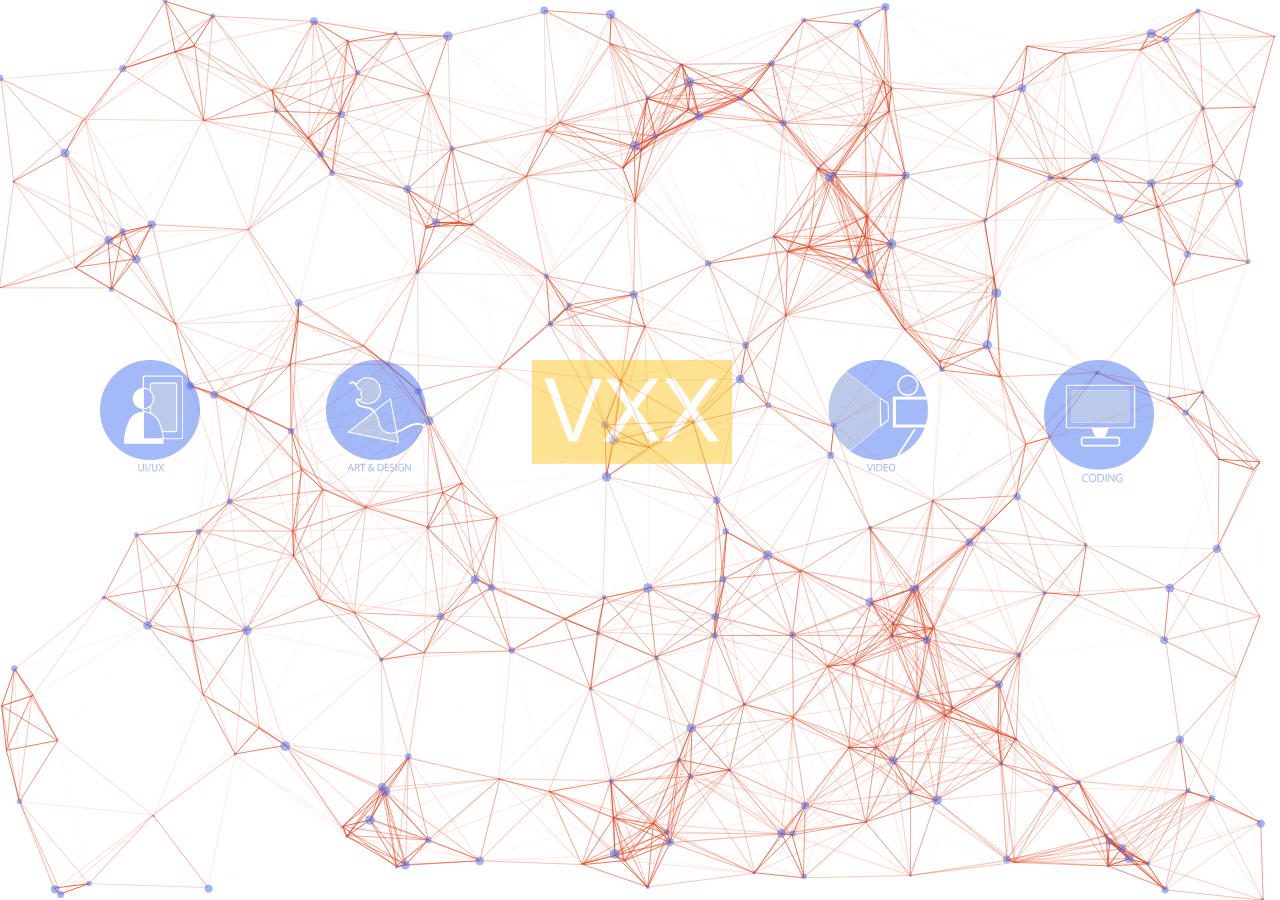
<file: index.html>
<!DOCTYPE html>
<html lang="en">
<head>
  <title> Victoria Xu </title>
  <meta charset="utf-8">
  <meta name="description" content="particles.js is a lightweight JavaScript library for creating particles.">
  <meta name="author" content="Vincent Garreau" />
  <meta name="viewport" content="width=device-width, initial-scale=1.0, minimum-scale=1.0, maximum-scale=1.0, user-scalable=no">
  <link rel="stylesheet" media="screen" href="demo/css/style.css">
</head>
<body>


<!-- particles.js container -->
<div class = "help">

<div id="particles-js"></div>
</div>
<!-- scripts -->
<script src="particles.js"></script>
<script src="demo/js/app.js"></script>


<!-- stats.js -->
<script src="demo/js/lib/stats.js"></script>
<!-- <script>
  var count_particles, stats, update;
  stats = new Stats;
  stats.setMode(0);
  stats.domElement.style.position = 'absolute';
  stats.domElement.style.left = '0px';
  stats.domElement.style.top = '0px';
  document.body.appendChild(stats.domElement);
  count_particles = document.querySelector('.js-count-particles');
  update = function() {
    stats.begin();
    stats.end();
    requestAnimationFrame(update);
  };
  requestAnimationFrame(update);
</script> -->
<div class = "artLogo">
<a href= "demo/art.html"> <img src = "demo/art_logo.png" style = "width: 100px;"> </img> </a>
</div>

<div class = "uiuxLogo">
<a href= "demo/UIUX.html"> <img src = "demo/UIUX_logo.png" style = "width: 100px;"> </img> </a>
</div>

<div class = "filmLogo">
<a href= "#"> <img src = "demo/film_logo.png" style = "width: 110px;"> </img> </a>
</div>

<div class = "codingLogo">
<a href= "#"> <img src = "demo/coding_logo.png" style = "width: 110px;"> </img> </a>
</div>


<div class = "logo">
<a href= "demo/VXX.html" >
  <img class= "origLogo" style = "opacity:1.0" src = "demo/VXX.png"> </img>
</a>
</div>






</body>
</html>
</file>
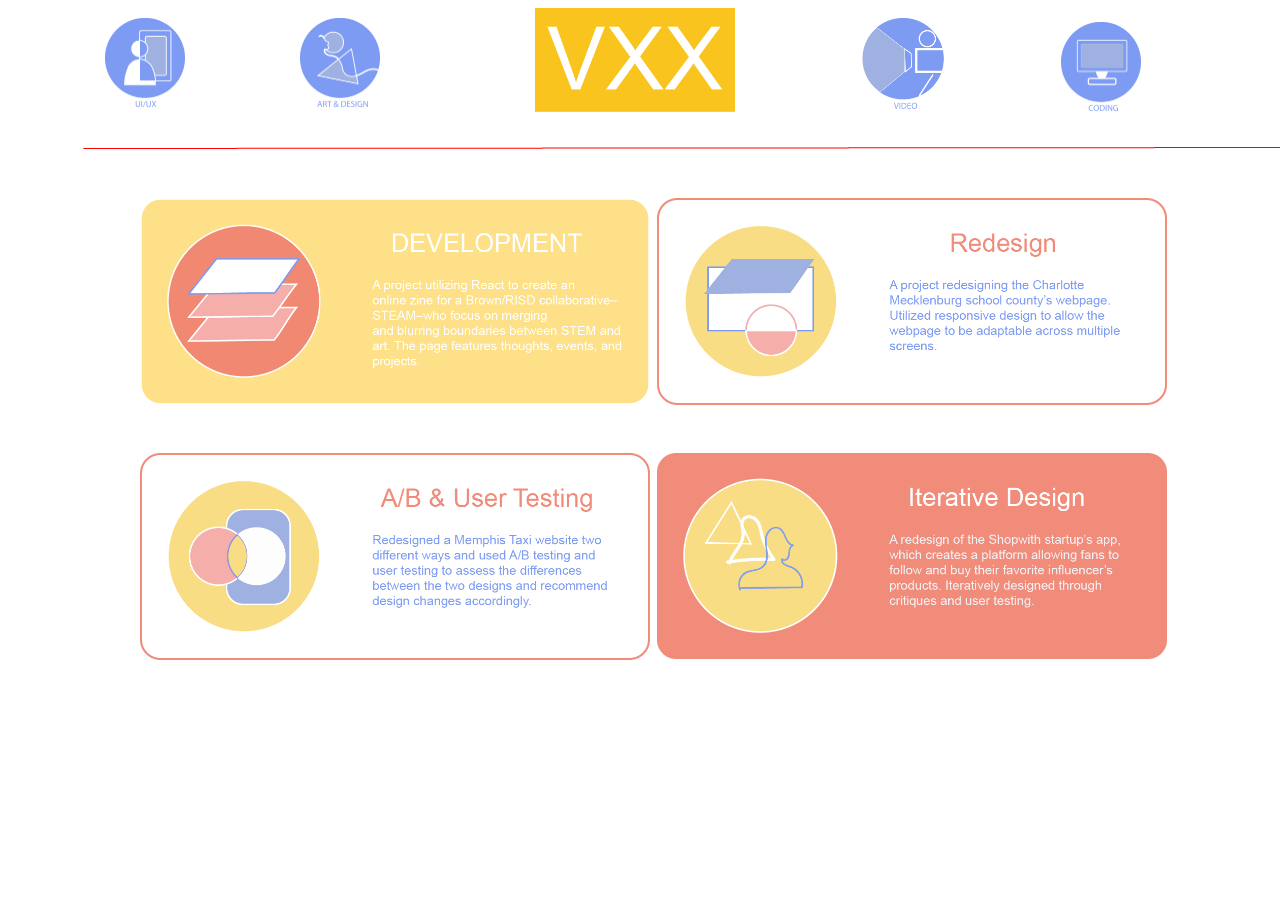
<file: UIUX.html>
<!DOCTYPE html>
<html lang="en">
<head>
  <title> Victoria Xu:UIUX </title>
  <link rel="stylesheet" media="screen" href="css/UIUX.css">

</head>
<body>
  <div class = "artLogo">
  <a href= "#"> <img src = "art_logo.png" style = "width: 80px;"> </img> </a>
  </div>

  <div class = "uiuxLogo">
  <a href= "UIUX.html"> <img src = "UIUX_logo.png" style = "width: 80px;"> </img> </a>
  </div>

  <div class = "vxxLogo">
  <img src = "VXX.png" style = "width: 200px;"> </img>
  </div>

  <div class = "videoLogo">
  <a href= "#"> <img src = "film_logo.png" style = "width: 90px;"> </img> </a>
  </div>

  <div class = "codingLogo">
  <a href= "#"> <img src = "coding_logo.png" style = "width: 80px;"> </img> </a>
  </div>

  <div class = "redLine">
   <img src = "redLine.png"> </img>
  </div>

  <div class = "devIcon">
  <a href= "#"> <img src = "dev_icon1.png" style = "width: 510px;"> </img> </a>
  </div>

  <div class = "iterIcon">
  <a href= "#"> <img src = "Iterative_design.png" style = "width: 510px;"> </img> </a>
  </div>

  <div class = "redesignIcon">
  <a href= "CMSHomeRedesign.html"> <img src = "redesign_icon.png" style = "width: 510px;"> </img> </a>
  </div>

  <div class = "abIcon">
  <a href= "#"> <img src = "ab_icon.png" style = "width: 510px;"> </img> </a>
  </div>

</body>
</file>
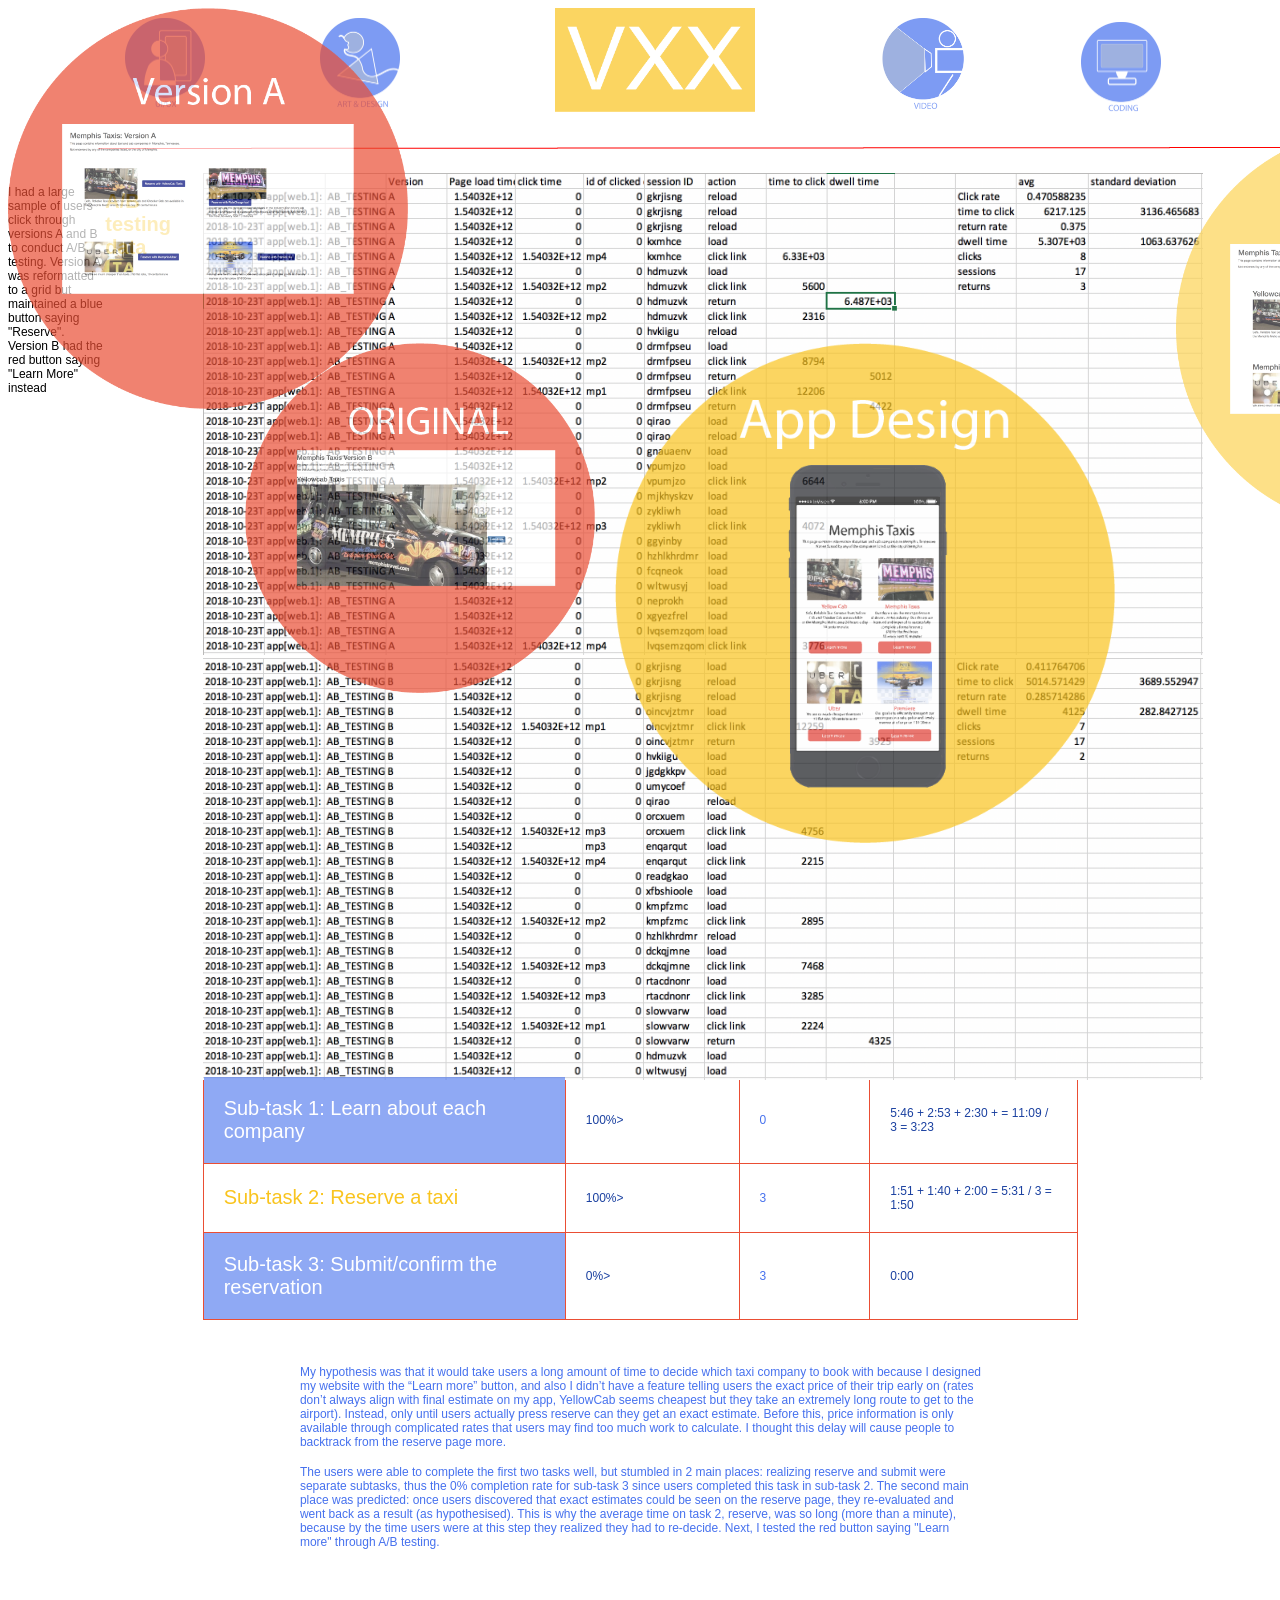
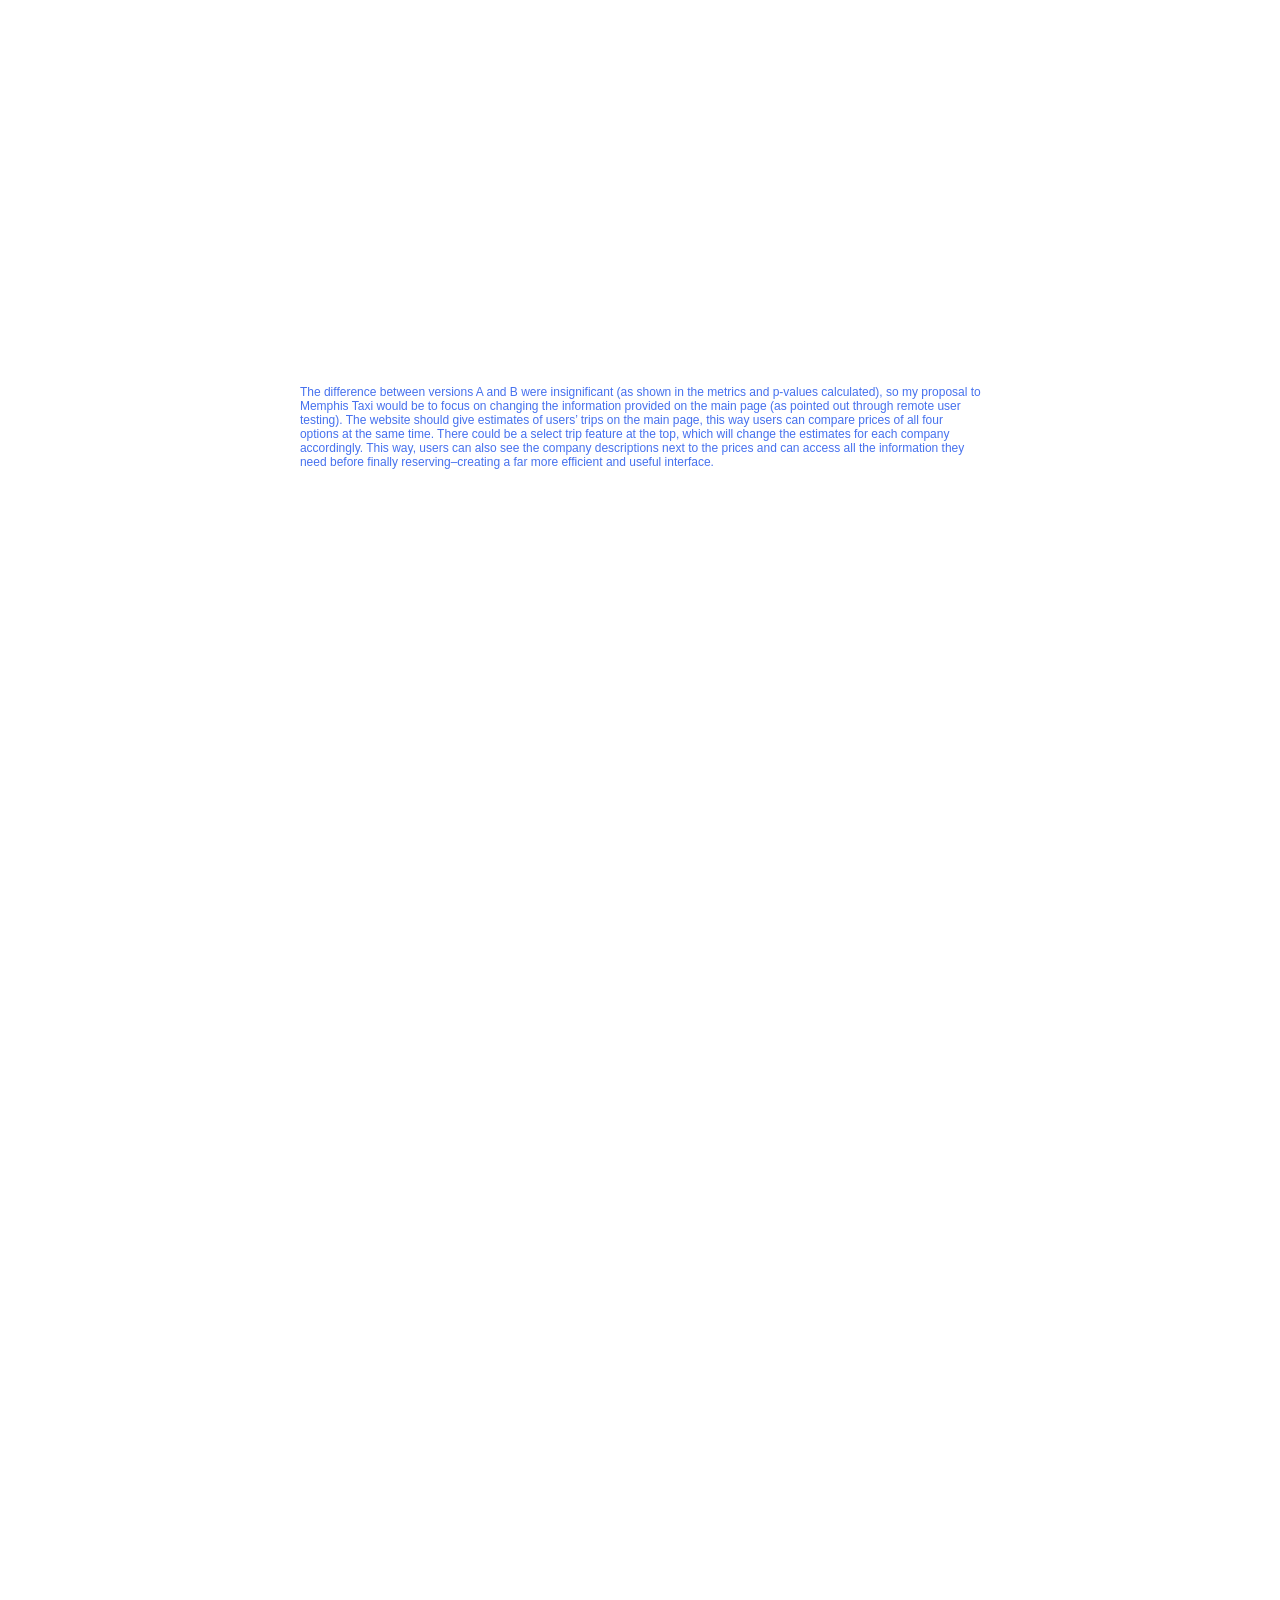
<file: demo/ab.html>
<!DOCTYPE html>
<html lang="en">
<head>
  <title> Victoria Xu:UIUX:AB & User Testing</title>
  <link rel="stylesheet" media="screen" href="css/ab.css">
</head>
<body>
  <div class = "artLogo">
  <a href= "art.html"> <img src = "art_logo.png" style = "width: 80px;"> </img> </a>
  </div>

  <div class = "uiuxLogo">
  <a href= "UIUX.html" > <img src = "UIUX_logo.png" style = "width: 80px; opacity: 1.0;"> </img> </a>
  </div>

  <div class = "vxxLogo">
    <a href= "../index.html" ><img src = "VXX.png" style = "width: 200px;"> </img></a>
  </div>

  <div class = "videoLogo">
  <a href= "#"> <img src = "film_logo.png" style = "width: 90px;"> </img> </a>
  </div>

  <div class = "codingLogo">
  <a href= "#"> <img src = "coding_logo.png" style = "width: 80px;"> </img> </a>
  </div>

  <div class = "redLine">
   <img src = "redLine.png"> </img>
  </div>

  <div class = "title">
  <h1> A/B & User Testing Excercise | Fall 2018 | Solo Work </h1>
  </div>

  <div class = "subtitle">
    <p> Goal: Propose redesign changes for a Memphis Taxi website using user testing and A/B testing. The main changes I'm testing for the site are, other than a more uniform grid layout for images and test, if the buttons should be red or blue, and if they should say "Learn more" or "Reserve now".
    </p>
  </div>

  <div class = "subtitle1">
    <p> For user testing, I designed the site as an app on a mobile phone with the red button saying "Learn more". I then sent this prototype to users of usertesting.com to get feedback on the effectiveness and/or drawbacks of the design.
    </p>
  </div>

  <div class = "oldSite">
    <a href= "ab_versions/templates/orig.html"> <img src = "ab_versions/orig_taxi.png" style = "width: 350px;"> </img> </a>
  </div>

  <div class = "newSite">
   <a href= "https://invis.io/6VOSBRV9P2E"> <img src = "memphisApp.png" style = "width: 500px;"> </img> </a>
  </div>

  <div class = "subtitle2">
    <h2 style= "font-size: 20px; align: center; "> User Testing Results </h2>
  </div>

  <table>
  <tr>
    <th></th>
    <th><h2>Completion Rate</h2></th>
    <th><h2>Error Count</h2></th>
    <th><h2>Time on Task</h2></th>

  </tr>
  <tr>
    <td style = "background-color: #4671EE; opacity: 0.6; color:white;font-size: 20px;">Sub-task 1: Learn about each company</td>
    <td>100%></td>
    <td >0</td>
    <td> 5:46 + 2:53 + 2:30 + = 11:09 / 3 = 3:23</td>
  </tr>
  <tr>
    <td style = "background-color: white; color:#F9C41E;font-size: 20px;">Sub-task 2: Reserve a taxi</td>
    <td>100%></td>
    <td >3</td>
    <td>1:51 + 1:40 + 2:00 = 5:31 / 3 = 1:50</td>
  </tr>
  <tr>
    <td style = "background-color: #4671EE; opacity: 0.6; color:white;font-size: 20px;">Sub-task 3: Submit/confirm the reservation</td>
    <td>0%></td>
    <td >3</td>
    <td>0:00</td>
  </tr>
</table>

  <div class = "subtitle3">
    <p> My hypothesis was that it would take users a long amount of time to decide which taxi company to book with because I designed my website with the “Learn more” button, and also I didn’t have a feature telling users the exact price of their trip early on (rates don’t always align with final estimate on my app, YellowCab seems cheapest but they take an extremely long route to get to the airport). Instead, only until users actually press reserve can they get an exact estimate. Before this, price information is only available through complicated rates that users may find too much work to calculate. I thought this delay will cause people to backtrack from the reserve page more.
    </p>
  </div>

  <div class = "subtitle4">
    <p> The users were able to complete the first two tasks well, but stumbled in 2 main places: realizing reserve and submit were separate subtasks, thus the 0% completion rate for sub-task 3 since users completed this task in sub-task 2. The second main place was predicted: once users discovered that exact estimates could be seen on the reserve page, they re-evaluated and went back as a result (as hypothesised). This is why the average time on task 2, reserve, was so long (more than a minute), because by the time users were at this step they realized they had to re-decide. Next, I tested the red button saying "Learn more" through A/B testing.
    </p>
  </div>

  <div class = "subtitle5">
    <p> The difference between versions A and B were insignificant (as shown in the metrics and p-values calculated), so my proposal to Memphis Taxi would be to focus on changing the information provided on the main page (as pointed out through remote user testing). The website should give estimates of users’ trips on the main page, this way users can compare prices of all four options at the same time. There could be a select trip feature at the top, which will change the estimates for each company accordingly. This way, users can also see the company descriptions next to the prices and can access all the information they need before finally reserving–creating a far more efficient and useful interface.
    </p>
  </div>

  <div class = "versionA">
   <a href= "ab_versions/static/B.html"> <img src = "ab_versions/ab_A.png" style = "width: 400px;"> </img> </a>
  </div>

  <div class = "versionB">
   <a href= "ab_versions/static/B.html"> <img src = "ab_versions/ab_B.png" style = "width: 400px;"> </img> </a>
  </div>

  <div class = "subtitle6">
    <p> I had a large sample of users click through versions A and B to conduct A/B testing. Version A was reformatted to a grid but maintained a blue button saying "Reserve". Version B had the red button saying "Learn More" instead </p>
  </div>

  <div class = "subtitle7">
    <h2 style= "font-size: 20px; align: center; "> A/B testing data </h2>
  </div>

  <div class = "data">
   <img src = "ab_versions/ab_data2.png" style="width: 1000px;"> </img>
   <img src = "ab_versions/ab_data1.png" style="width: 1000px;"> </img>


  </div>

</body>
</file>
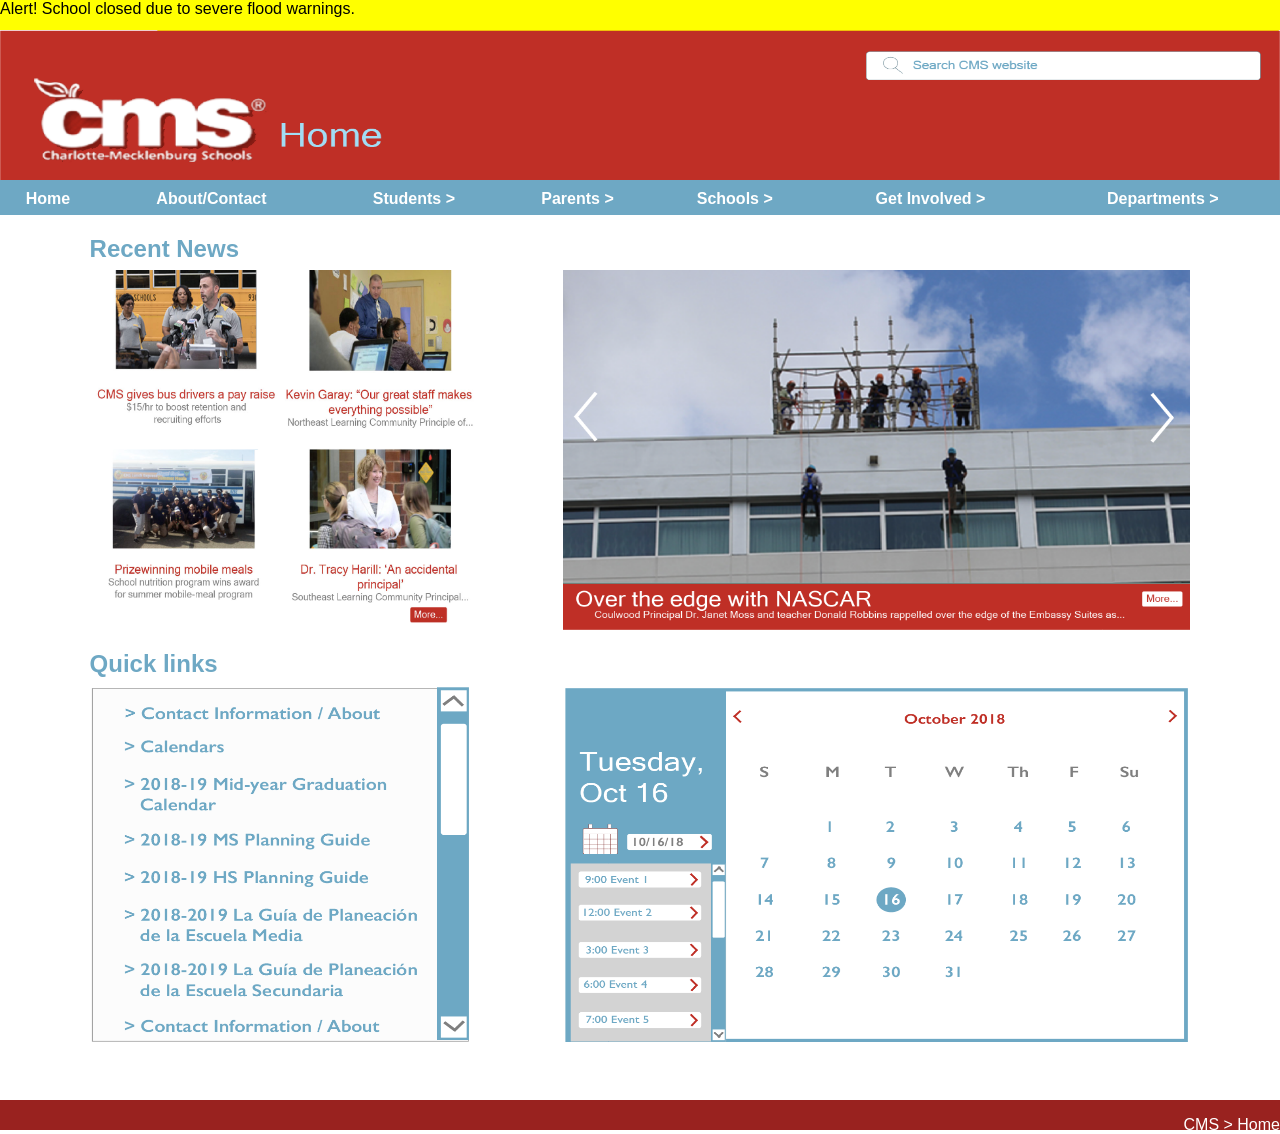
<file: demo/CMSHomeRedesign.html>
<!doctype html> <html>

<style>

body {
margin: 0;
padding: 0;
display: grid;
grid-template-columns: 7% 15% 15% 7% 49% 7%;
grid-template-rows: 30px 150px 35px 55px 180px 180px 55px 360px 55px 30px;
font-family: AppleGothic, sans-serif;
}

table {
    border: 0px solid white;
    border-collapse: collapse;
    width: 100%;
}

th {
  color: white;
}

th {
    height: 35px;
}

h2 {
  color: #6EA8C4;
  font-family: AppleGothic, sans-serif;
}

p {
  text-align: right;
  color: white;
  font-family: AppleGothic, sans-serif;
  text-indent: 10px;
}

.alert {
  grid-column: 1 / 7;
  background-color: yellow;
  grid-row: 1 / 2;
}

.header {
grid-column: 1 / 7;
grid-row: 2 / 3;
margin:0;
}

.nav {
  grid-column: 1 / 7;
  grid-row: 3 / 4;
  margin:0;
  background-color: #6EA8C4;
}

.whitespace1row {
  grid-column: 2 / 7;
  grid-row: 4 / 5;
  margin:0;
}

.whitespace1col {
  grid-column: 1 / 2;
  grid-row: 4 / 10;
  margin:0;
}

.rNewsIcon1 {
margin: 0;
background-color: yellow;
grid-column: 2 / 3;
grid-row: 5 / 6;
}

.rNewsIcon2 {
margin: 0;
background-color: red;
grid-column: 3 / 4;
grid-row: 5 / 6;
}

.rNewsIcon3 {
margin: 0;
background-color: rebeccapurple;
grid-column: 2 / 3;
grid-row: 6 / 7;
}

.rNewsIcon4 {
margin: 0;
background-color: green;
grid-column: 3 / 4;
grid-row: 6 / 7;
}

.rNewA2 {
background-color: hotpink;
grid-column: 4 / 5;
grid-row: 5 / 6;
}

.whitespace2col {
  grid-column: 4 / 5;
  grid-row: 4 / 10;
  margin:0;
}

.rNewsGallery {
  background-color: forestgreen;
  grid-column: 5 / 6;
  grid-row: 5 / 7;
}

.whitespace3col {
  grid-column: 6 / 7;
  grid-row: 4 / 10;
  margin:0;
}

.whitespace2row {
  grid-column: 2 / 7;
  grid-row: 7 / 8;
  margin:0;
}

.quickLinks {
  background-color: blue;
  grid-column: 2 / 4;
  grid-row: 8 / 9;
  margin:0;
}

.events {
  background-color: pink;
  grid-column: 5 / 6;
  grid-row: 8 / 9;
  margin:0;
}

.footer {
  background-color: #99221F;
  grid-column: 1 / 7;
  grid-row: 10 / 11;
}

img {
  width: 100%;
  height: 100%;
}

/* changed sizing of elements to fit well on a 4k monitor */
@media only screen and (max-width:4096px) and (min-width: 3500px) {
body {
margin: 0;
padding: 0;
display: grid;
grid-template-columns: 7% 15% 15% 7% 49% 7%;;
grid-template-rows: 100px 500px 80px 80px 600px 600px 100px 1200px 100px 80px;
font-family: AppleGothic, sans-serif;
}

table {
    border: 0px solid white;
    border-collapse: collapse;
    width: 100%;
}

th {
  color: white;
}

th {
    height: 80px;
}

.title {
}

li {
}

.btext {
}

.alert {
  grid-column: 1 / 7;
  background-color: yellow;
  grid-row: 1 / 2;
}

.header {
grid-column: 1 / 7;
grid-row: 2 / 3;
margin:0;
}

.nav {
  grid-column: 1 / 7;
  grid-row: 3 / 4;
  margin:0;
  background-color: #6EA8C4;
}

.whitespace1row {
  grid-column: 2 / 7;
  grid-row: 4 / 5;
  margin:0;
}

.whitespace1col {
  grid-column: 1 / 2;
  grid-row: 4 / 10;
  margin:0;
}

.rNewsIcon1 {
margin: 0;
background-color: yellow;
grid-column: 2 / 3;
grid-row: 5 / 6;
}

.rNewsIcon2 {
margin: 0;
background-color: red;
grid-column: 3 / 4;
grid-row: 5 / 6;
}

.rNewsIcon3 {
margin: 0;
background-color: rebeccapurple;
grid-column: 2 / 3;
grid-row: 6 / 7;
}

.rNewsIcon4 {
margin: 0;
background-color: green;
grid-column: 3 / 4;
grid-row: 6 / 7;
}

.rNewA2 {
background-color: hotpink;
grid-column: 4 / 5;
grid-row: 5 / 6;
}

.whitespace2col {
  grid-column: 4 / 5;
  grid-row: 4 / 10;
  margin:0;
}

.rNewsGallery {
  background-color: forestgreen;
  grid-column: 5 / 6;
  grid-row: 5 / 7;
}

.whitespace3col {
  grid-column: 6 / 7;
  grid-row: 4 / 10;
  margin:0;
}

.whitespace2row {
  grid-column: 2 / 7;
  grid-row: 7 / 8;
  margin:0;
}

.quickLinks {
  background-color: blue;
  grid-column: 2 / 4;
  grid-row: 8 / 9;
  margin:0;
}

.events {
  background-color: pink;
  grid-column: 5 / 6;
  grid-row: 8 / 9;
  margin:0;
}

.footer {
  background-color: #99221F;
  grid-column: 1 / 7;
  grid-row: 10 / 11;
  margin:0;
}

img {
  width: 100%;
  height: 100%;
}}

/* changed grid and sizing of elements to fit iPhoneX/tablet */
@media (max-width: 1100px) {

  body {
  margin: 0;
  padding: 0;
  display: grid;
  grid-template-columns: 10% 40% 40% 10%;
  grid-template-rows: 30px 120px 35px 55px 360px 55px 300px 300px 55px 400px
  55px 600px 55px 30px;
  font-family: AppleGothic, sans-serif;
}

table {
    border: 0px solid white;
    border-collapse: collapse;
    width: 100%;
}

th {
  color: white;
}

th {
    height: 35px;
}
.alert {
  grid-column: 1 / 5;
  background-color: yellow;
  grid-row: 1 / 2;
}

.header {
grid-column: 1 / 5;
grid-row: 2 / 3;
margin:0;
}

.nav {
  grid-column: 1 / 5;
  grid-row: 3 / 4;
  margin:0;
  background-color: #6EA8C4;
}

.whitespace1row {
  grid-column: 2 / 5;
  grid-row: 4 / 5;
  margin:0;
}

.whitespace1col {
  grid-column: 1 / 2;
  grid-row: 4 / 10;
  margin:0;
}

.rNewsGallery {
  background-color: forestgreen;
  grid-column: 2 / 4;
  grid-row: 5 / 6;
}

.whitespace2row {
  grid-column: 2 / 5;
  grid-row: 6 / 7;
  margin:0;
}

.whitespace2col {
  grid-column: 4 / 5;
  grid-row: 4 / 10;
  margin:0;
}

.rNewsIcon1 {
margin: 0;
background-color: yellow;
grid-column: 2 / 3;
grid-row: 7 / 8;
}

.rNewsIcon2 {
margin: 0;
background-color: red;
grid-column: 3 / 4;
grid-row: 7 / 8;
}

.rNewsIcon3 {
margin: 0;
background-color: rebeccapurple;
grid-column: 2 / 3;
grid-row: 8 / 9;
}

.rNewsIcon4 {
margin: 0;
background-color: green;
grid-column: 3 / 4;
grid-row: 8 / 9;
}

.whitespace3col {
  grid-column: 1 / 5;
  grid-row: 9 / 10;
  margin:0;
}

.quickLinks {
  background-color: blue;
  grid-column: 2 / 4;
  grid-row: 12 / 13;
  margin:0;
}

.events {
  background-color: pink;
  grid-column: 2 / 4;
  grid-row: 10 / 11;
  margin:0;
}

.footer {
  background-color: #99221F;
  grid-column: 1 / 5;
  grid-row: 14 / 15;
  margin:0;
}

img {
  width: 100%;
  max-height: 100%;
}
}

@media (max-width: 900px) {
  body {
  margin: 0;
  padding: 0;
  display: grid;
  grid-template-columns: 10% 40% 40% 10%;
  grid-template-rows: 30px 110px 35px 55px 300px 55px 200px 200px 55px 400px
  55px 530px 55px 30px;
  font-family: AppleGothic, sans-serif;
}

table {
    border: 0px solid white;
    border-collapse: collapse;
    width: 100%;
}

th {
  color: white;
}

th {
    height: 35px;
}

.alert {
  grid-column: 1 / 5;
  background-color: yellow;
  grid-row: 1 / 2;
}

.header {
grid-column: 1 / 5;
grid-row: 2 / 3;
margin:0;
}

.nav {
  grid-column: 1 / 5;
  grid-row: 3 / 4;
  margin:0;
  background-color: #6EA8C4;
}

.whitespace1row {
  grid-column: 2 / 5;
  grid-row: 4 / 5;
  margin:0;
}

.whitespace1col {
  grid-column: 1 / 2;
  grid-row: 4 / 10;
  margin:0;
}

.rNewsGallery {
  background-color: forestgreen;
  grid-column: 2 / 4;
  grid-row: 5 / 6;
}

.whitespace2row {
  grid-column: 2 / 5;
  grid-row: 6 / 7;
  margin:0;
}

.whitespace2col {
  grid-column: 4 / 5;
  grid-row: 4 / 10;
  margin:0;
}

.rNewsIcon1 {
margin: 0;
background-color: yellow;
grid-column: 2 / 3;
grid-row: 7 / 8;
}

.rNewsIcon2 {
margin: 0;
background-color: red;
grid-column: 3 / 4;
grid-row: 7 / 8;
}

.rNewsIcon3 {
margin: 0;
background-color: rebeccapurple;
grid-column: 2 / 3;
grid-row: 8 / 9;
}

.rNewsIcon4 {
margin: 0;
background-color: green;
grid-column: 3 / 4;
grid-row: 8 / 9;
}

.whitespace3col {
  grid-column: 1 / 5;
  grid-row: 9 / 10;
  margin:0;
}

.quickLinks {
  background-color: blue;
  grid-column: 2 / 4;
  grid-row: 12 / 13;
  margin:0;
}

.events {
  background-color: pink;
  grid-column: 2 / 4;
  grid-row: 10 / 11;
  margin:0;
}

.footer {
  background-color: #99221F;
  grid-column: 1 / 5;
  grid-row: 14 / 15;
  margin:0;
}

img {
  width: 100%;
  max-height: 100%;
}
}

@media (max-width: 650px) {
  body {
  margin: 0;
  padding: 0;
  display: grid;
  grid-template-columns: 10% 40% 40% 10%;
  grid-template-rows: 30px 100px 35px 55px 250px 55px 150px 150px 55px 360px 55px 450px 55px 30px;
  font-family: AppleGothic, sans-serif;
}

table {
    border: 0px solid white;
    border-collapse: collapse;
    width: 100%;
}

th {
  color: white;
}

th {
    height: 35px;
}

.alert {
  grid-column: 1 / 5;
  background-color: yellow;
  grid-row: 1 / 2;
}

.header {
grid-column: 1 / 5;
grid-row: 2 / 3;
margin:0;
}

.nav {
  grid-column: 1 / 5;
  grid-row: 3 / 4;
  margin:0;
  background-color: #6EA8C4;
}

.whitespace1row {
  grid-column: 2 / 5;
  grid-row: 4 / 5;
  margin:0;
}

.whitespace1col {
  grid-column: 1 / 2;
  grid-row: 4 / 10;
  margin:0;
}

.rNewsGallery {
  background-color: forestgreen;
  grid-column: 2 / 4;
  grid-row: 5 / 6;
}

.whitespace2row {
  grid-column: 2 / 5;
  grid-row: 6 / 7;
  margin:0;
}

.whitespace2col {
  grid-column: 4 / 5;
  grid-row: 4 / 10;
  margin:0;
}

.rNewsIcon1 {
margin: 0;
background-color: yellow;
grid-column: 2 / 3;
grid-row: 7 / 8;
}

.rNewsIcon2 {
margin: 0;
background-color: red;
grid-column: 3 / 4;
grid-row: 7 / 8;
}

.rNewsIcon3 {
margin: 0;
background-color: rebeccapurple;
grid-column: 2 / 3;
grid-row: 8 / 9;
}

.rNewsIcon4 {
margin: 0;
background-color: green;
grid-column: 3 / 4;
grid-row: 8 / 9;
}

.whitespace3col {
  grid-column: 1 / 5;
  grid-row: 9 / 10;
  margin:0;
}

.quickLinks {
  background-color: blue;
  grid-column: 2 / 4;
  grid-row: 12 / 13;
  margin:0;
}

.events {
  background-color: pink;
  grid-column: 2 / 4;
  grid-row: 10 / 11;
  margin:0;
}

.footer {
  background-color: #99221F;
  grid-column: 1 / 5;
  grid-row: 14 / 15;
  margin:0;
}

img {
  width: 100%;
  max-height: 100%;
}
}

@media (max-width: 500px) {
  body {
  margin: 0;
  padding: 0;
  display: grid;
  grid-template-columns: 20% 30% 30% 20%;
  grid-template-rows: 30px 80px 35px 55px 200px 55px 100px 100px 55px 200px
  55px 300px 55px 30px;
  font-family: AppleGothic, sans-serif;
}

table {
    border: 0px solid white;
    border-collapse: collapse;
    width: 100%;
}

th {
  color: white;
}

th {
    height: 35px;
}

.alert {
  grid-column: 1 / 5;
  background-color: yellow;
  grid-row: 1 / 2;
}

.header {
grid-column: 1 / 5;
grid-row: 2 / 3;
margin:0;
}

.nav {
  grid-column: 1 / 5;
  grid-row: 3 / 4;
  margin:0;
  background-color: #6EA8C4;
}

.whitespace1row {
  grid-column: 2 / 5;
  grid-row: 4 / 5;
  margin:0;
}

.whitespace1col {
  grid-column: 1 / 2;
  grid-row: 4 / 10;
  margin:0;
}

.rNewsGallery {
  background-color: forestgreen;
  grid-column: 2 / 4;
  grid-row: 5 / 6;
}

.whitespace2row {
  grid-column: 2 / 5;
  grid-row: 6 / 7;
  margin:0;
}

.whitespace2col {
  grid-column: 4 / 5;
  grid-row: 4 / 10;
  margin:0;
}

.rNewsIcon1 {
margin: 0;
background-color: yellow;
grid-column: 2 / 3;
grid-row: 7 / 8;
}

.rNewsIcon2 {
margin: 0;
background-color: red;
grid-column: 3 / 4;
grid-row: 7 / 8;
}

.rNewsIcon3 {
margin: 0;
background-color: rebeccapurple;
grid-column: 2 / 3;
grid-row: 8 / 9;
}

.rNewsIcon4 {
margin: 0;
background-color: green;
grid-column: 3 / 4;
grid-row: 8 / 9;
}

.whitespace3col {
  grid-column: 1 / 5;
  grid-row: 9 / 10;
  margin:0;
}

.quickLinks {
  background-color: blue;
  grid-column: 2 / 4;
  grid-row: 12 / 13;
  margin:0;
}

.events {
  background-color: pink;
  grid-column: 2 / 4;
  grid-row: 10 / 11;
  margin:0;
}

.footer {
  background-color: #99221F;
  grid-column: 1 / 5;
  grid-row: 14 / 15;
  margin:0;
}

img {
  width: 100%;
  max-height: 100%;
}

}

</style>
<head>
</head>
<body>

<div class="alert">
  Alert! School closed due to severe flood warnings.
  </div>
<div class="header">
  <img src='images/CMSHomeHeader.jpg'>
  </div>
<div class="nav ">
  <table>
  <tr>
    <th>Home</th>
    <th>About/Contact</th>
    <th>Students ></th>
    <th>Parents ></th>
    <th>Schools ></th>
    <th>Get Involved ></th>
    <th>Departments ></th>
  </tr>
</table>
</div>
<div class="whitespace1row">
  <h2>
    Recent News
  </h2>
</div>
<div class="whitespace1col">
  </div>
<div class="rNewsIcon1">
  <img src='images/rNews1.jpg'> </div>
<div class="rNewsIcon2">
  <img src='images/rNews2.jpg'> </div>
<div class="rNewsIcon3">
  <img src='images/rNews3.jpg'> </div>
<div class="rNewsIcon4">
  <img src='images/rNews4.jpg'> </div>
<div class="whitespace2col">
   </div>
<div class="rNewsGallery">
  <img src='images/NASCARbanner.jpg'> </div>
<div class="whitespace3col">
  </div>
<div class="whitespace2row">
  <h2>
    Quick links
  </h2>
 </div>
<div class="quickLinks">
  <img src='images/QuickLinks.jpg'> </div>
<div class="events">
  <img src='images/Events.jpg'> </div>
<div class="footer">
  <p>
    CMS > Home
  </p>
</div>

</body>
</html>
</file>
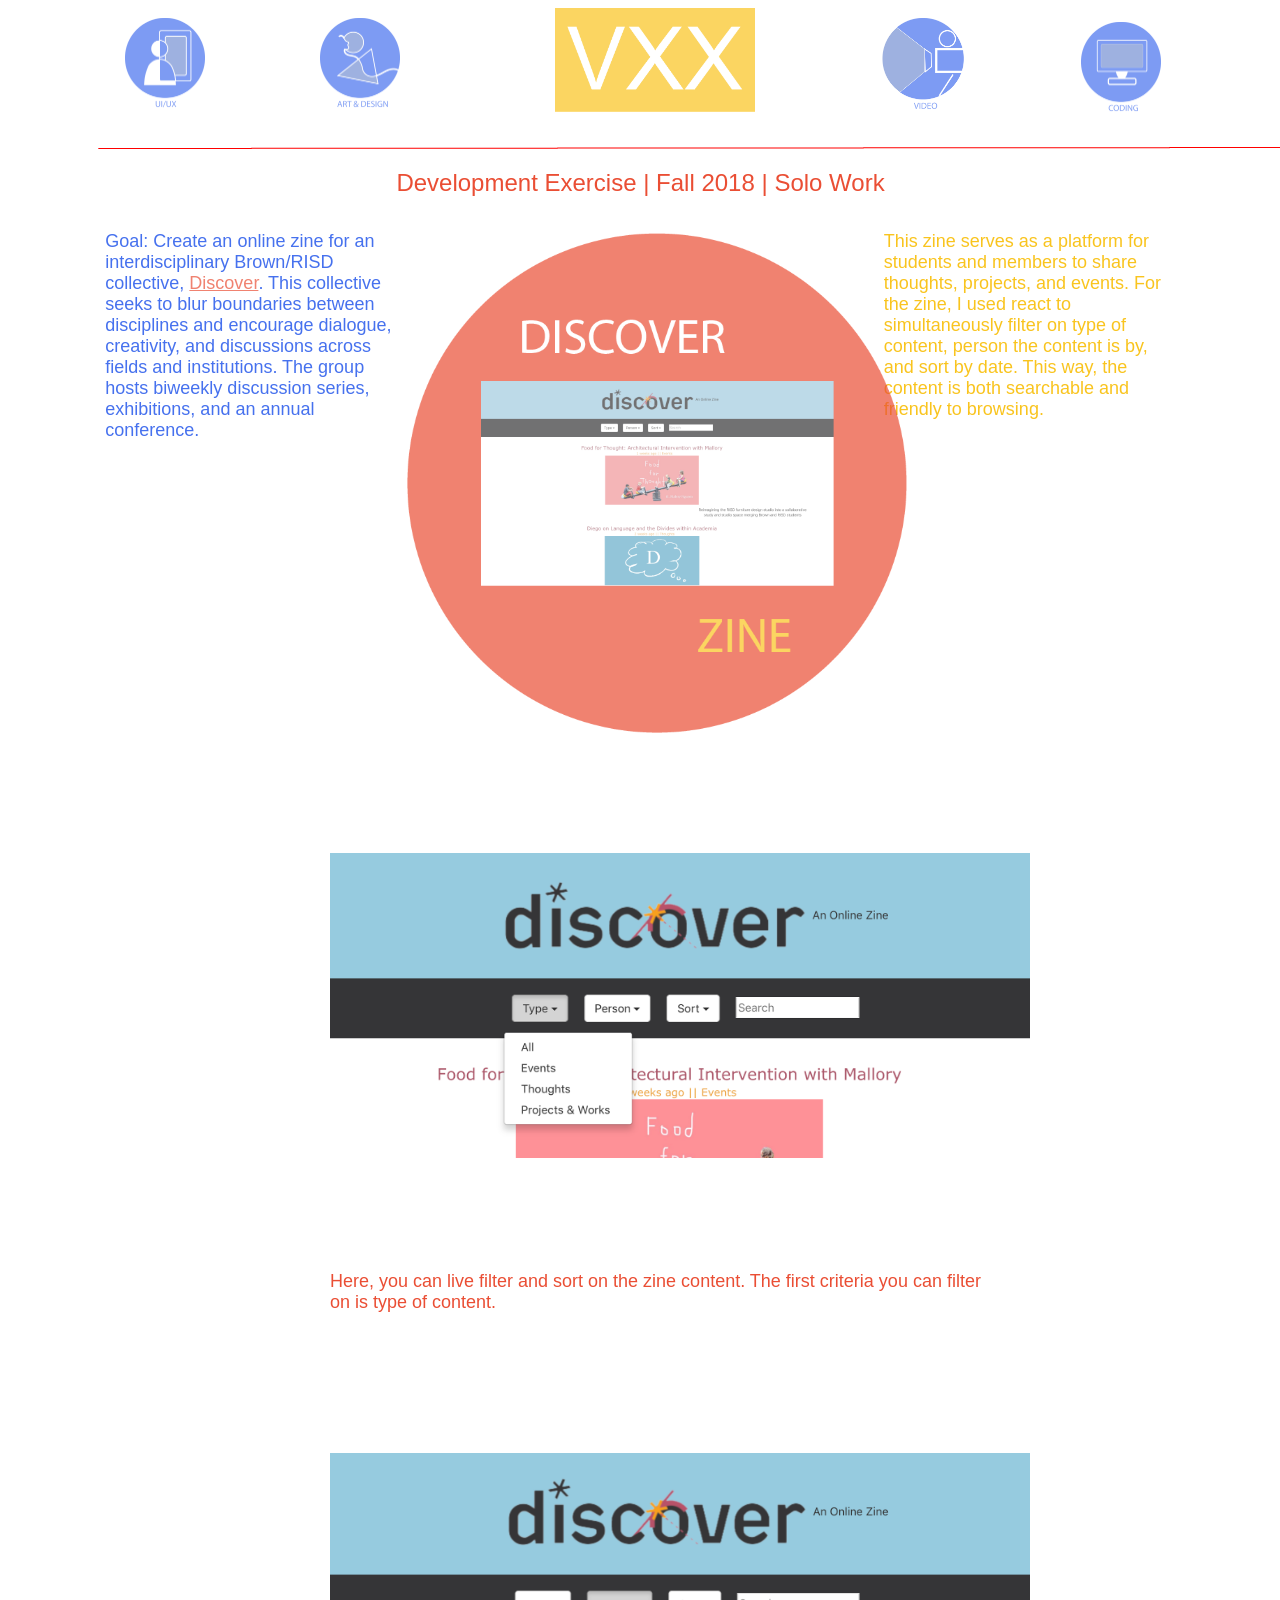
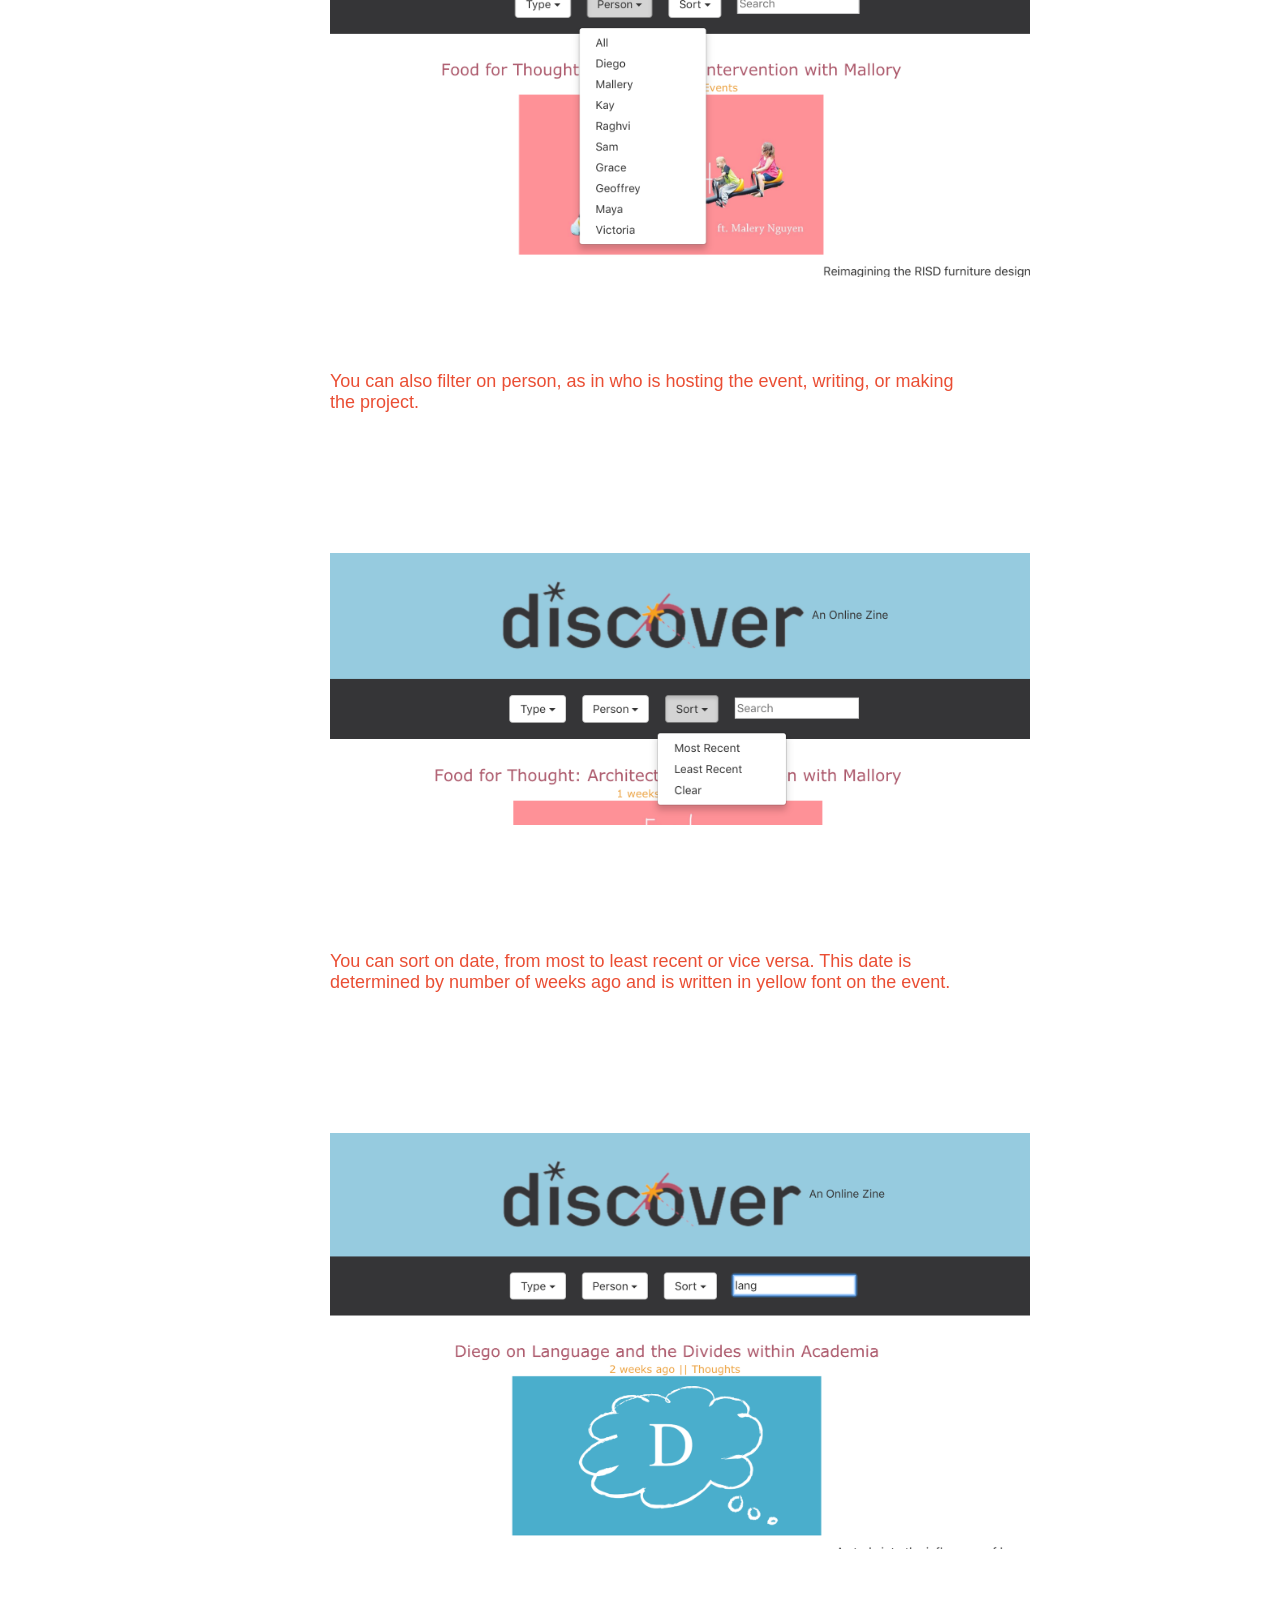
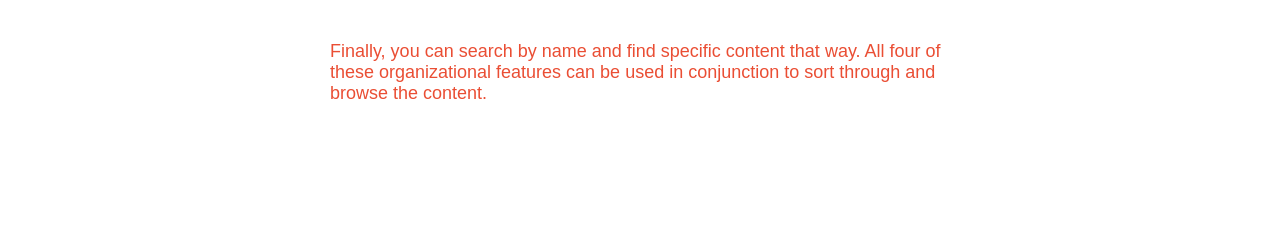
<file: demo/dev.html>
<!DOCTYPE html>
<html lang="en">
<head>
  <title> Victoria Xu:UIUX:Redesign </title>
  <link rel="stylesheet" media="screen" href="css/dev.css">
</head>
<body>
  <div class = "artLogo">
  <a href= "art.html"> <img src = "art_logo.png" style = "width: 80px;"> </img> </a>
  </div>

  <div class = "uiuxLogo">
  <a href= "UIUX.html" > <img src = "UIUX_logo.png" style = "width: 80px; opacity: 1.0;"> </img> </a>
  </div>

  <div class = "vxxLogo">
    <a href= "../index.html" >
      <img src = "VXX.png" style = "width: 200px;"> </img>
    </a>
    </div>

  <div class = "videoLogo">
  <a href= "#"> <img src = "film_logo.png" style = "width: 90px;"> </img> </a>
  </div>

  <div class = "codingLogo">
  <a href= "#"> <img src = "coding_logo.png" style = "width: 80px;"> </img> </a>
  </div>

  <div class = "redLine">
   <img src = "redLine.png"> </img>
  </div>

  <div class = "title">
  <h1> Development Exercise | Fall 2018 | Solo Work </h1>
  </div>

  <div class = "subtitle">
    <p> Goal: Create an online zine for an interdisciplinary Brown/RISD collective, <a href = "https://discover-artsci.space"> Discover</a>. This collective seeks to blur boundaries between disciplines and encourage dialogue, creativity, and discussions across fields and institutions. The group hosts biweekly discussion series, exhibitions, and an annual conference.
    </p>
  </div>

  <div class = "zine">
  <a href= "https://evening-lowlands-88319.herokuapp.com"> <img src = "discover_zine.png" style = "width: 500px;"> </img> </a>
  </div>

  <div class = "subtitle2">
    <p> This zine serves as a platform for students and members to share thoughts, projects, and events. For the zine, I used react to simultaneously filter on type of content, person the content is by, and sort by date. This way, the content is both searchable and friendly to browsing.
    </p>
  </div>

  <div class = "filter1">
    <img src = "discover/filter1.png" style = "width: 700px;"> </img>
  </div>

  <div class = "subtitle3">
    <p> Here, you can live filter and sort on the zine content. The first criteria you can filter on is type of content.
    </p>
  </div>


  <div class = "filter2">
    <img src = "discover/filter2.png" style = "width: 700px;"> </img>
  </div>

  <div class = "subtitle4">
    <p> You can also filter on person, as in who is hosting the event, writing, or making the project.
    </p>
  </div>


  <div class = "sort">
    <img src = "discover/sort.png" style = "width: 700px;"> </img>
  </div>

  <div class = "subtitle5">
    <p> You can sort on date, from most to least recent or vice versa. This date is determined by number of weeks ago and is written in yellow font on the event.
    </p>
  </div>


  <div class = "search">
    <img src = "discover/search.png" style = "width: 700px;"> </img>
  </div>

  <div class = "subtitle6">
    <p> Finally, you can search by name and find specific content that way. All four of these organizational features can be used in conjunction to sort through and browse the content.
    </p>
  </div>

  </body>
</file>
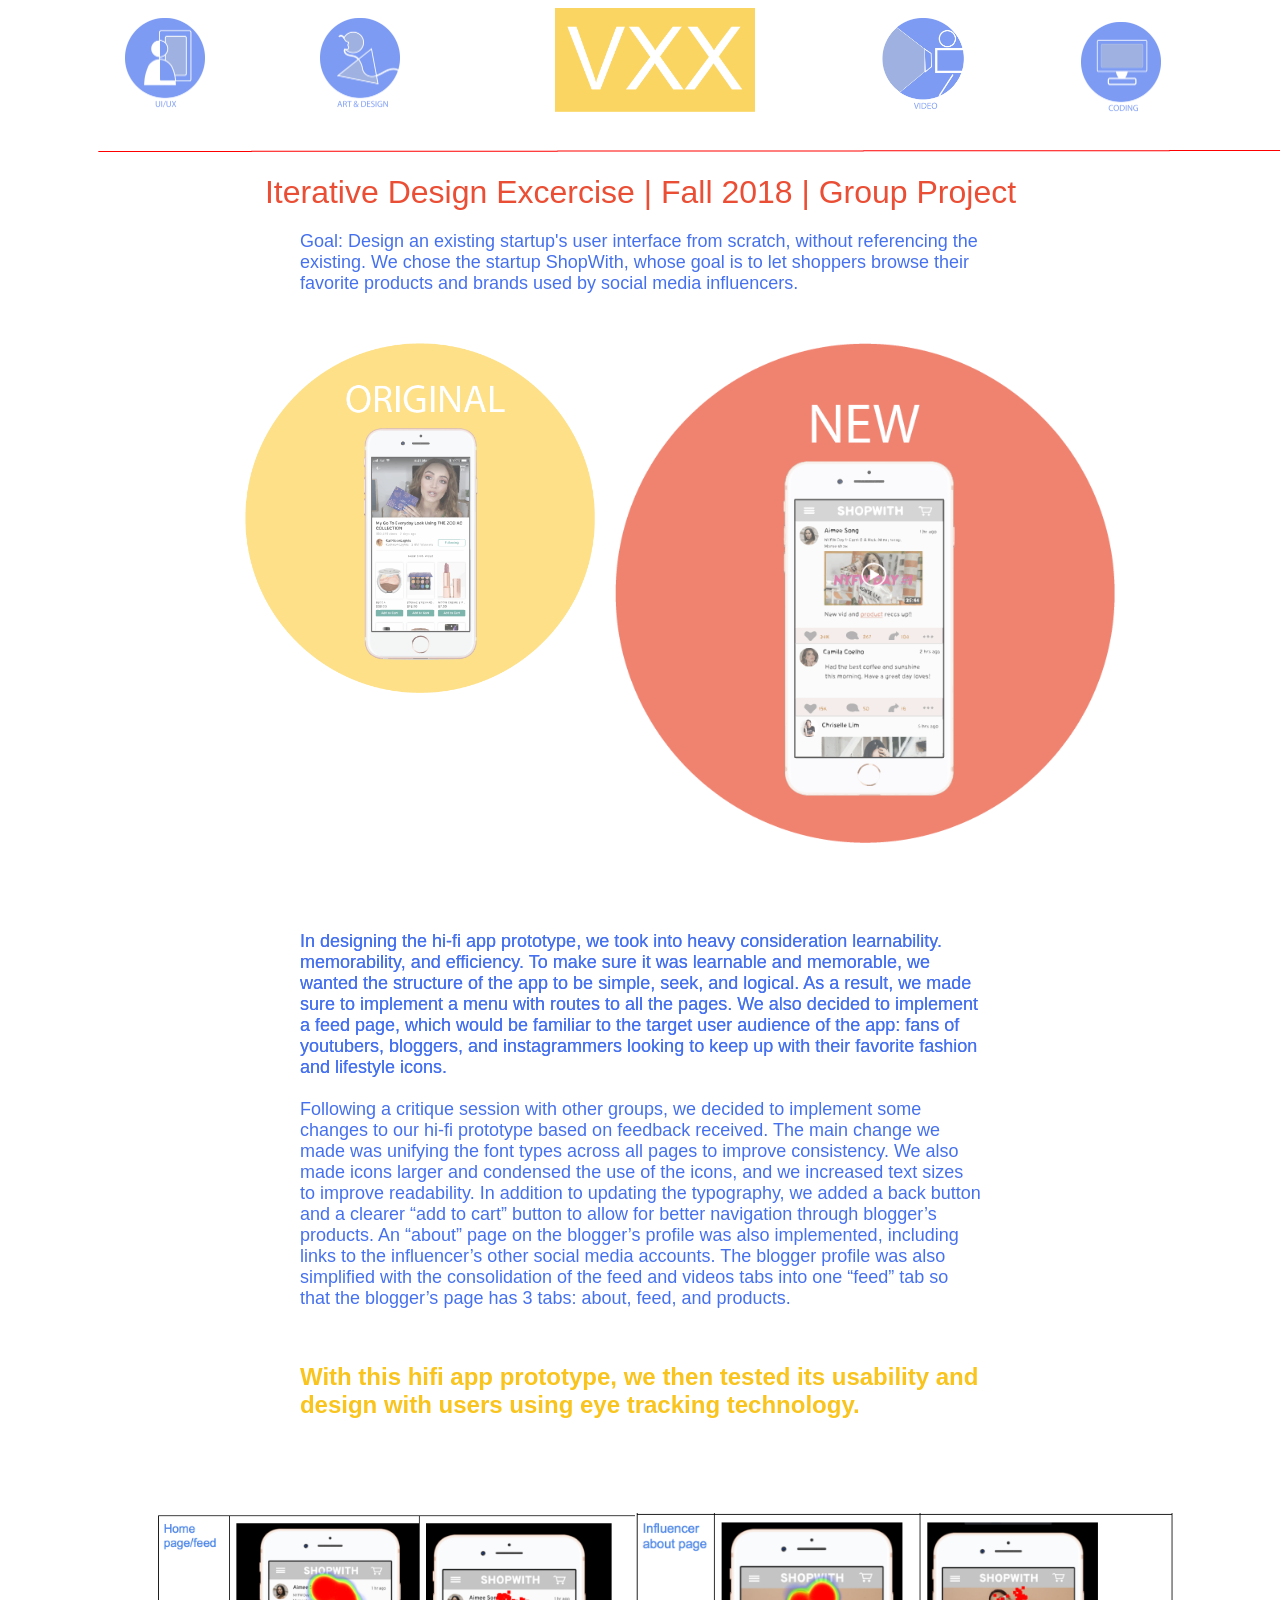
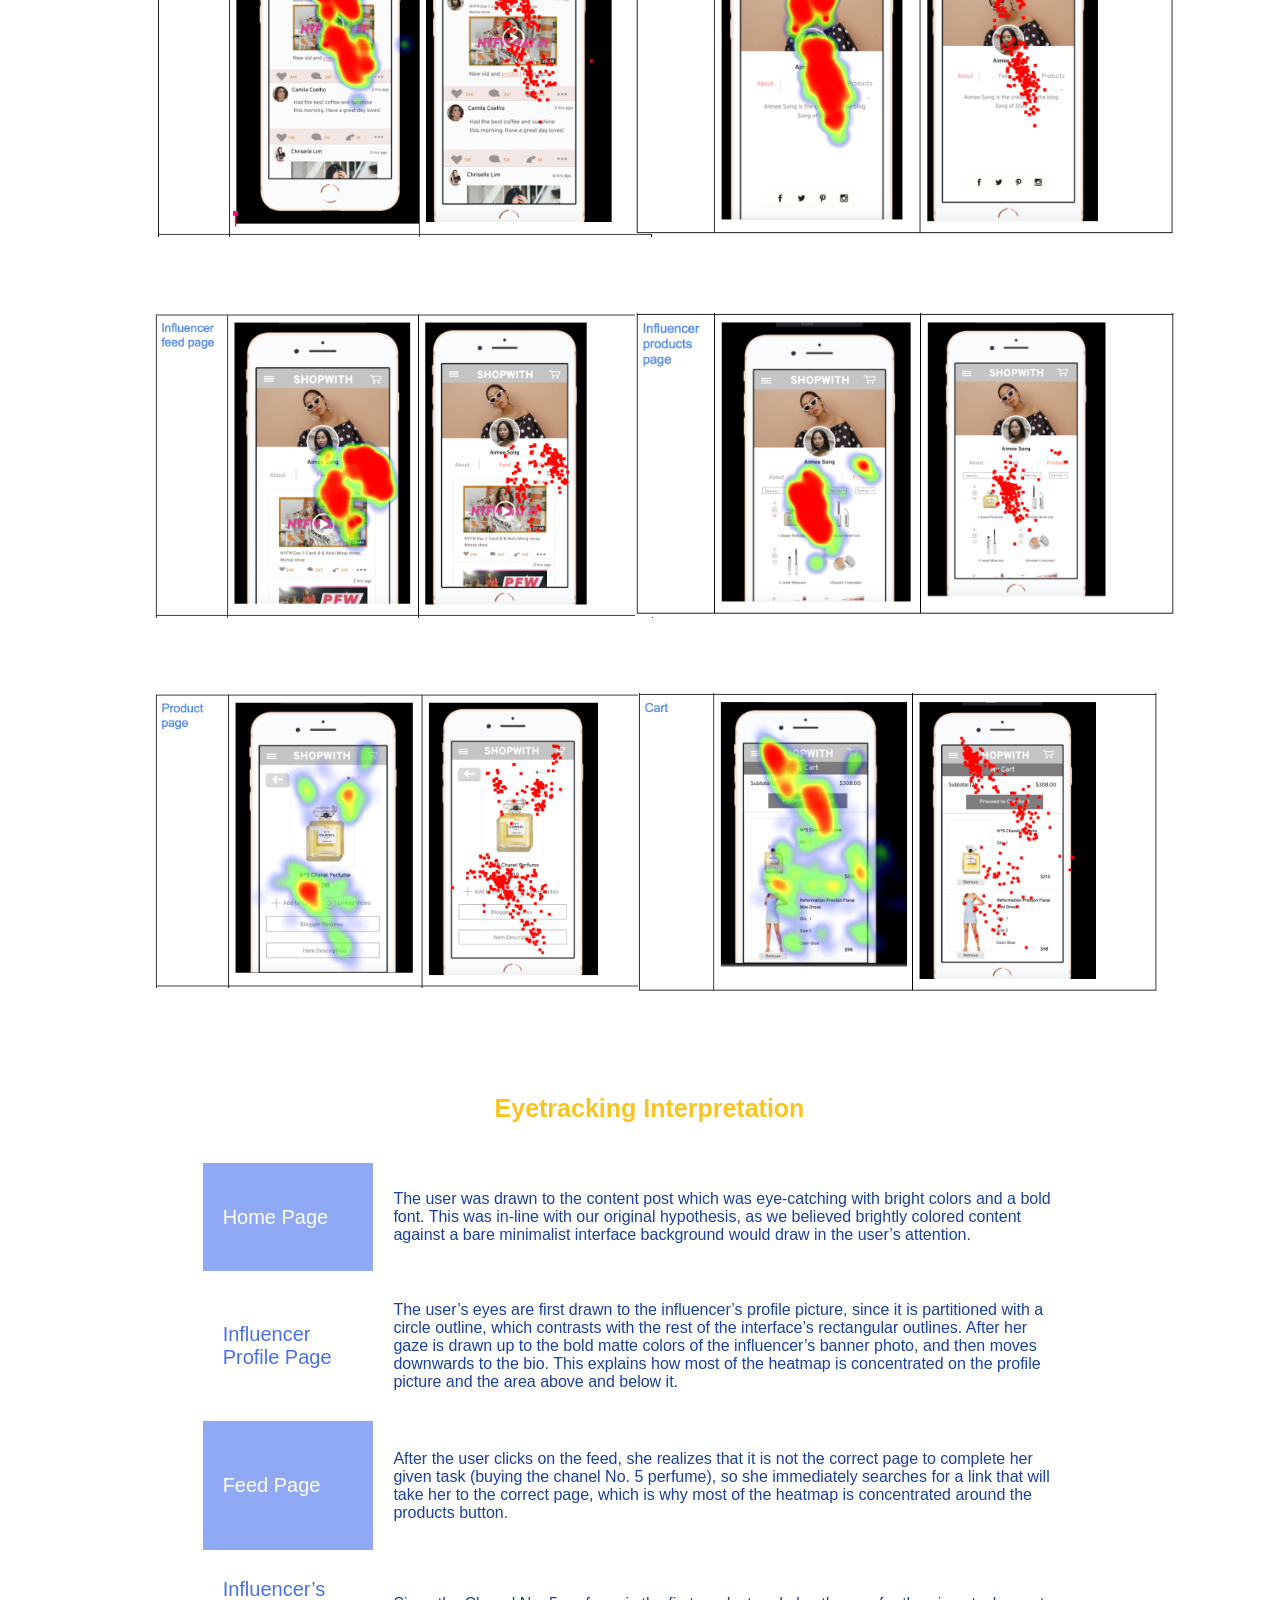
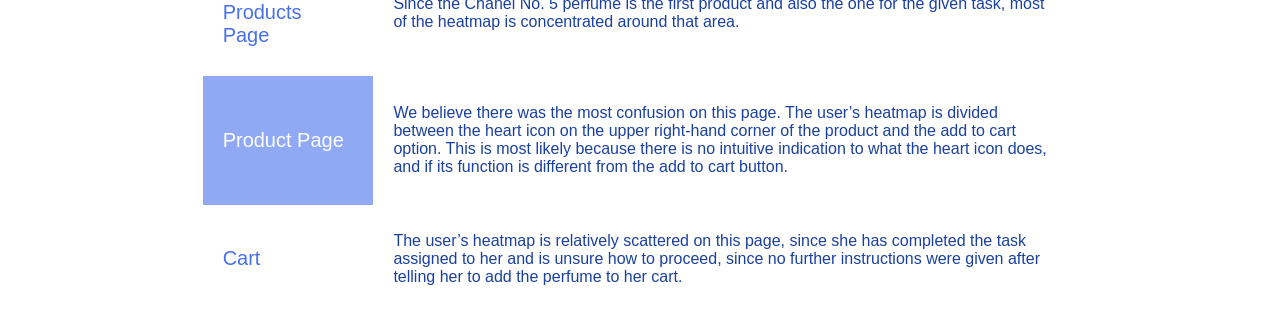
<file: demo/iterative.html>
<!DOCTYPE html>
<html lang="en">
<head>
  <title> Victoria Xu:UIUX:Iterative </title>
  <link rel="stylesheet" media="screen" href="css/iterative.css">
</head>
<body>
  <div class = "artLogo">
  <a href= "art.html"> <img src = "art_logo.png" style = "width: 80px;"> </img> </a>
  </div>

  <div class = "uiuxLogo">
  <a href= "UIUX.html" > <img src = "UIUX_logo.png" style = "width: 80px; opacity: 1.0;"> </img> </a>
  </div>

  <div class = "vxxLogo">
    <a href= "../index.html" >
      <img src = "VXX.png" style = "width: 200px;"> </img>
    </a>
  </div>

  <div class = "videoLogo">
  <a href= "#"> <img src = "film_logo.png" style = "width: 90px;"> </img> </a>
  </div>

  <div class = "codingLogo">
  <a href= "#"> <img src = "coding_logo.png" style = "width: 80px;"> </img> </a>
  </div>

  <div class = "redLine">
   <img src = "redLine.png"> </img>
  </div>

  <div class = "title">
  <h1> Iterative Design Excercise | Fall 2018 | Group Project </h1>
  </div>

  <div class = "subtitle">
    <p size= "font-size: 20px;"> Goal: Design an existing startup's user interface from scratch, without referencing the existing. We chose the startup ShopWith, whose goal is to let shoppers browse their favorite products and brands used by social media influencers.
    </p>
  </div>


  <div class = "oldSite">
    <a href= "https://www.shopwith.co/"> <img src = "shopwith_orig.png" style = "width: 350px;"> </img> </a>
  </div>

  <div class = "newSite">
   <a href= "https://www.figma.com/proto/fxAYlnoSSc4o9Kger9rt3mt1/Shopwith?node-id=0%3A1&scaling=scale-down&redirected=1"> <img src = "shopwith_new.png" style = "width: 500px;"> </img> </a>
  </div>

  <div class = "subtitle2">
    <p>	In designing the hi-fi app prototype, we took into heavy consideration learnability. memorability, and efficiency. To make sure it was learnable and memorable, we wanted the structure of the app to be simple, seek, and logical. As a result, we made sure to implement a menu with routes to all the pages. We also decided to implement a feed page, which would be familiar to the target user audience of the app: fans of youtubers, bloggers, and instagrammers looking to keep up with their favorite fashion and lifestyle icons. </p>
  </div>

  <div class = "subtitle2">
    <p>	In designing the hi-fi app prototype, we took into heavy consideration learnability. memorability, and efficiency. To make sure it was learnable and memorable, we wanted the structure of the app to be simple, seek, and logical. As a result, we made sure to implement a menu with routes to all the pages. We also decided to implement a feed page, which would be familiar to the target user audience of the app: fans of youtubers, bloggers, and instagrammers looking to keep up with their favorite fashion and lifestyle icons. <br> <br>
    Following a critique session with other groups, we decided to implement some changes to our hi-fi prototype based on feedback received. The main change we made was unifying the font types across all pages to improve consistency. We also made icons larger and condensed the use of the icons, and we increased text sizes to improve readability. In addition to updating the typography, we added a back button and a clearer “add to cart” button to allow for better navigation through blogger’s products. An “about” page on the blogger’s profile was also implemented, including links to the influencer’s other social media accounts. The blogger profile was also simplified with the consolidation of the feed and videos tabs into one “feed” tab so that the blogger’s page has 3 tabs: about, feed, and products.</p>
  </div>

  <div class = "subtitle3">
    <h2>	With this hifi app prototype, we then tested its usability and design with users using eye tracking technology.</h2>
  </div>

  <div class = "wire1">
    <img src = "heat_map/heat1.png" style = "width: 500px;"> </img>
  </div>

  <div class = "wire2">
    <img src = "heat_map/heat2.png" style = "width: 540px;"> </img>
  </div>

  <div class = "wire3">
    <img src = "heat_map/heat3.png" style = "width: 500px;"> </img>
  </div>

  <div class = "wire4">
    <img src = "heat_map/heat4.png" style = "width: 540px;"> </img>
  </div>

  <div class = "wire5">
    <img src = "heat_map/heat5.png" style = "width: 505px;"> </img>
  </div>

  <div class = "wire6">
    <img src = "heat_map/heat6.png" style = "width: 520px;"> </img>
  </div>

  <div class = "subtitle5">
    <h2 style = "font-size: 25px;"> Eyetracking Interpretation </h2>
  </div>

  <table>
  <tr>
    <td style = "background-color: #4671EE; opacity: 0.6; color:white;font-size: 20px;">Home Page</td>
    <td>The user was drawn to the content post which was eye-catching with bright colors and a bold font. This was in-line with our original hypothesis, as we believed brightly colored content against a bare minimalist interface background would draw in the user’s attention.
    </td>
  </tr>
  <tr>
    <td style = "color: #4671EE; font-size: 20px;">Influencer Profile Page</td>
    <td> The user’s eyes are first drawn to the influencer’s profile picture,  since it is partitioned with a circle outline, which contrasts with the rest of the interface’s rectangular outlines. After her gaze is drawn up to the bold matte colors of the influencer’s banner photo, and then moves downwards to the bio. This explains how most of the heatmap is concentrated on the profile picture and the area above and below it.
    </td>
  </tr>
  <tr>
    <td style = "background-color: #4671EE; opacity: 0.6; color:white;font-size: 20px;">Feed Page</td>
    <td>After the user clicks on the feed, she realizes that it is not the correct page to complete her given task (buying the chanel No. 5 perfume), so she immediately searches for a link that will take her to the correct page, which is why most of the heatmap is concentrated around the products button.
    </td>
  </tr>
  <tr>
    <td style = "color: #4671EE; font-size: 20px; ">Influencer’s Products Page</td>
    <td>Since the Chanel No. 5 perfume is the first product and also the one for the given task, most of the heatmap is concentrated around that area.
    </td>
  </tr>
  <tr>
    <td style = "background-color: #4671EE; opacity: 0.6; color:white;font-size: 20px;">Product Page</td>
    <td>We believe there was the most confusion on this page. The user’s heatmap is divided between the heart icon on the upper right-hand corner of the product and the add to cart option. This is most likely because there is no intuitive indication to what the heart icon does, and if its function is different from the add to cart button.
    </td>
  </tr>
  <tr>
    <td style = "color: #4671EE; font-size: 20px; ">Cart</td>
    <td>The user’s heatmap is relatively scattered on this page, since she has completed the task assigned to her and is unsure how to proceed, since no further instructions were given after telling her to add the perfume to her cart.
    </td>
  </tr>
</table>

</body>
</file>
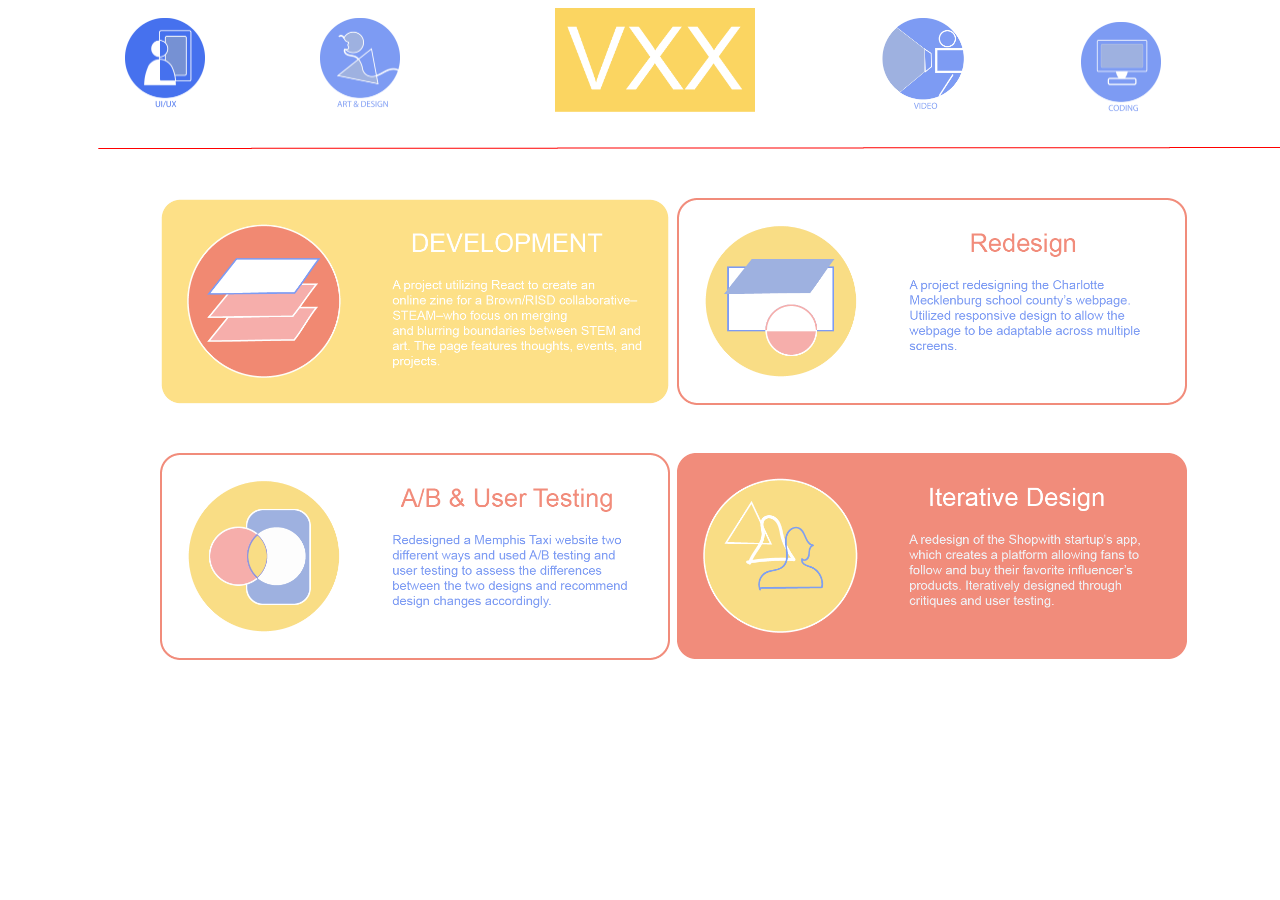
<file: demo/UIUX.html>
<!DOCTYPE html>
<html lang="en">
<head>
  <title> Victoria Xu:UIUX </title>
  <link rel="stylesheet" media="screen" href="css/UIUX.css">

</head>
<body>
  <div class = "artLogo">
  <a href= "art.html"> <img src = "art_logo.png" style = "width: 80px;"> </img> </a>
  </div>

  <div class = "uiuxLogo">
  <a href= "UIUX.html"style = "opacity: 1.0;" > <img src = "UIUX_logo.png" style = "width: 80px; opacity: 1.0;"> </img> </a>
  </div>

  <div class = "vxxLogo">
    <a href= "../index.html" >
      <img src = "VXX.png" style = "width: 200px;"> </img>
    </a>
    </div>

  <div class = "videoLogo">
  <a href= "#"> <img src = "film_logo.png" style = "width: 90px;"> </img> </a>
  </div>

  <div class = "codingLogo">
  <a href= "#"> <img src = "coding_logo.png" style = "width: 80px;"> </img> </a>
  </div>

  <div class = "redLine">
   <img src = "redLine.png"> </img>
  </div>

  <div class = "devIcon">
  <a href= "dev.html"> <img src = "dev_icon1.png" style = "width: 510px;"> </img> </a>
  </div>

  <div class = "iterIcon">
  <a href= "iterative.html"> <img src = "Iterative_design.png" style = "width: 510px;"> </img> </a>
  </div>

  <div class = "redesignIcon">
  <a href= "redesign.html"> <img src = "redesign_icon.png" style = "width: 510px;"> </img> </a>
  </div>

  <div class = "abIcon">
  <a href= "ab.html"> <img src = "ab_icon.png" style = "width: 510px;"> </img> </a>
  </div>

</body>
</file>
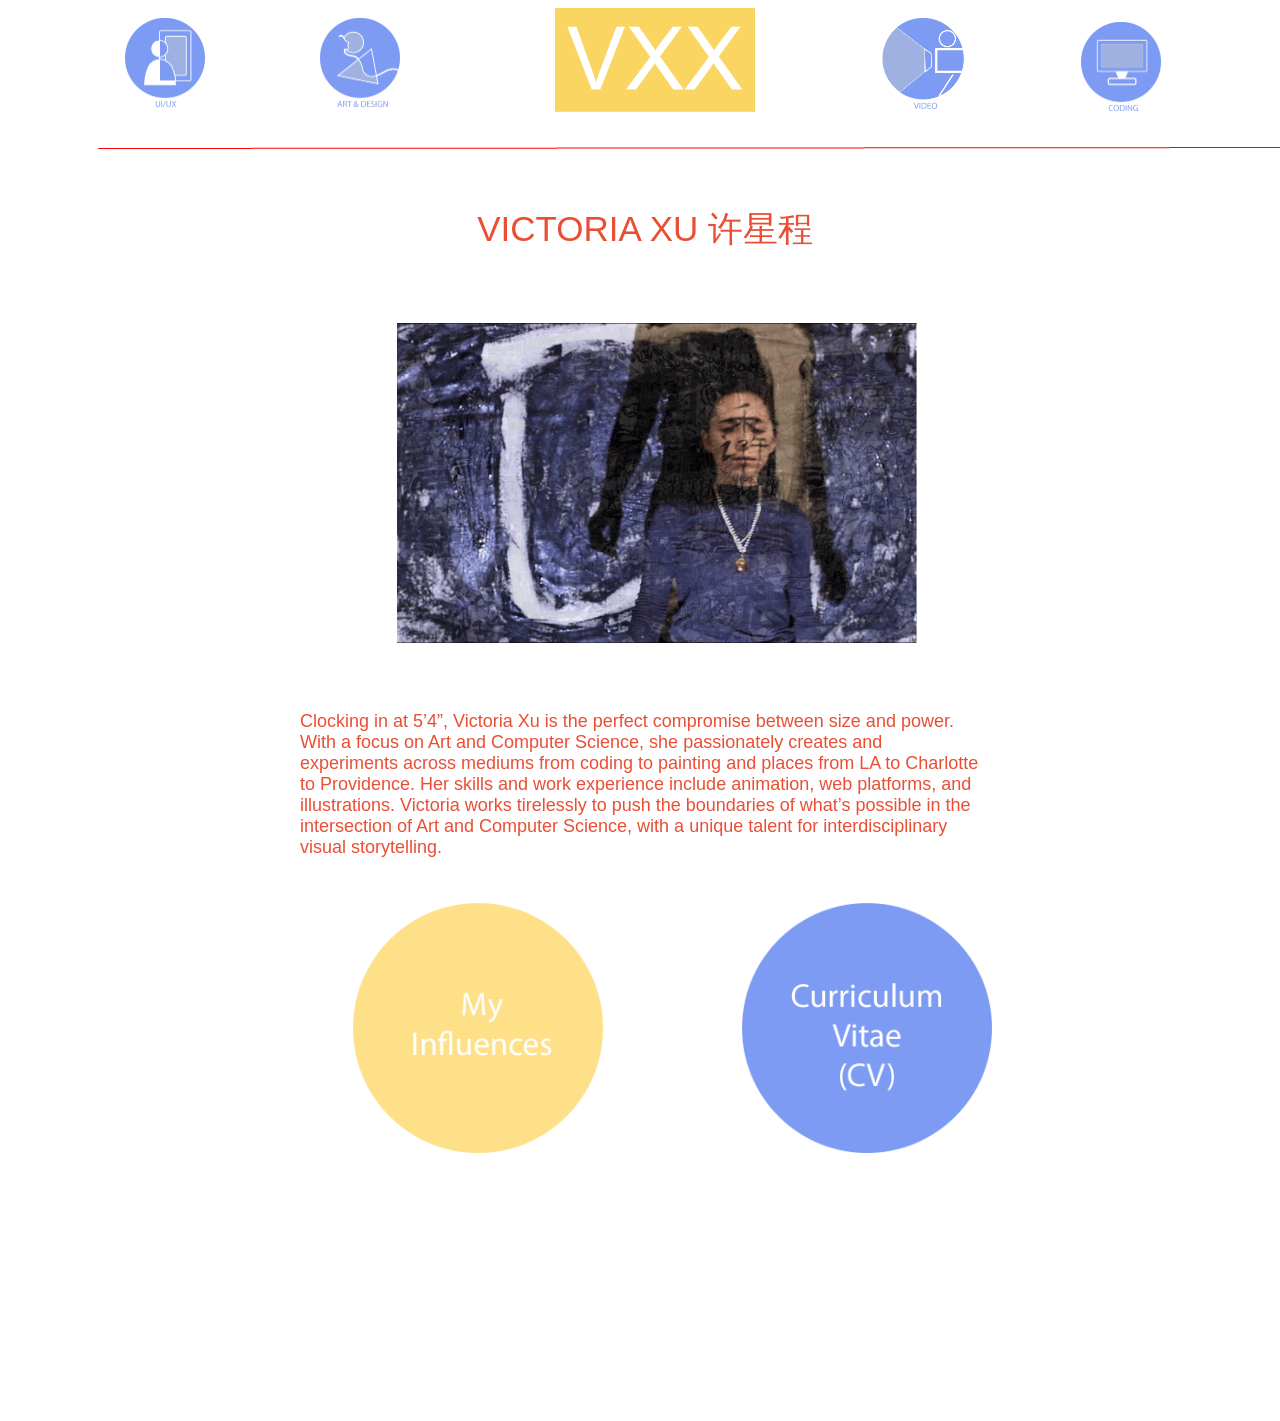
<file: demo/VXX.html>
<!DOCTYPE html>
<html lang="en">
<head>
  <title> Victoria Xu </title>
  <meta charset="utf-8">
  <meta name="description" content="particles.js is a lightweight JavaScript library for creating particles.">
  <meta name="author" content="Vincent Garreau" />
  <meta name="viewport" content="width=device-width, initial-scale=1.0, minimum-scale=1.0, maximum-scale=1.0, user-scalable=no">
  <link rel="stylesheet" media="screen" href="css/VXX.css">
</head>
<body>
  <div class = "artLogo">
  <a href= "art.html"> <img src = "art_logo.png" style = "width: 80px;"> </img> </a>
  </div>

  <div class = "uiuxLogo">
  <a href= "UIUX.html" > <img src = "UIUX_logo.png" style = "width: 80px; opacity: 1.0;"> </img> </a>
  </div>

  <div class = "vxxLogo">
    <a href= "../index.html" >
      <img src = "VXX.png" style = "width: 200px;"> </img>
    </a>
    </div>

  <div class = "videoLogo">
  <a href= "#"> <img src = "film_logo.png" style = "width: 90px;"> </img> </a>
  </div>

  <div class = "codingLogo">
  <a href= "#"> <img src = "coding_logo.png" style = "width: 80px;"> </img> </a>
  </div>

  <div class = "redLine">
   <img src = "redLine.png"> </img>
 </div>

 <div class = "name">
  <h1 style = "font-size: 35px;"> VICTORIA XU 许星程 </h1>
</div>

 <div class = "lilRed">
  <img src = "profile_pic.png" style ="width:520px; margin-top: 50px; opacity: 1.0"> </img>
 </div>

 <div class = "bio">
  <!-- <p> Victoria Xu is a second-year undergraduate student at Brown University, double majoring in
Computer Science and Visual Art. Work experience with web platforms, animations, and
illustrations, combining skills from both computer science and art to create real-world solutions.
</p> -->
<p>Clocking in at 5’4”, Victoria Xu is the perfect compromise between size and power.
   With a focus on Art and Computer Science, she passionately creates and experiments
   across mediums from coding to painting and places from LA to Charlotte to Providence. Her skills
    and work experience include animation, web platforms, and illustrations. Victoria
    works tirelessly to push the boundaries of what’s possible in the intersection
    of Art and Computer Science, with a unique talent for interdisciplinary
    visual storytelling.
</p>
<!-- <p> Victoria Xu is a cyber-bounty hunter. Having allegedly claimed more than 540,000 euros
  from the chinese government for exposing online pornography sites, Victoria has funnelled
  countless of dollars into the digital fashion design industry. Following her acclaimed virgin
  product of the digi-condom, a virtual contraceptive device to protect wary internet surfers of
  unwanted viruses, Victoria is now working on ways to use design principles to make white people
  seem more interesting through creating a variety of personas that the anglo-europeans can take on,
  all of them of different ethnic backgrounds. Hey its not racist since Victoria is Asian okay. I can
  do what I want, I'm a woman in the tech industry stop trying to put me down, you misogynistic bastards,
  I'll be back trust me, You can't-
   -->
 </div>

 <div class = "influences">
  <a href= ""> <img src = "influences.png" style = "width: 250px;"> </img> </a>
 </div>

 <div class = "resume">
  <a href= "CV.pdf"> <img src = "resume.png" style = "width: 250px;"> </img> </a>
 </div>

  </body>
</file>
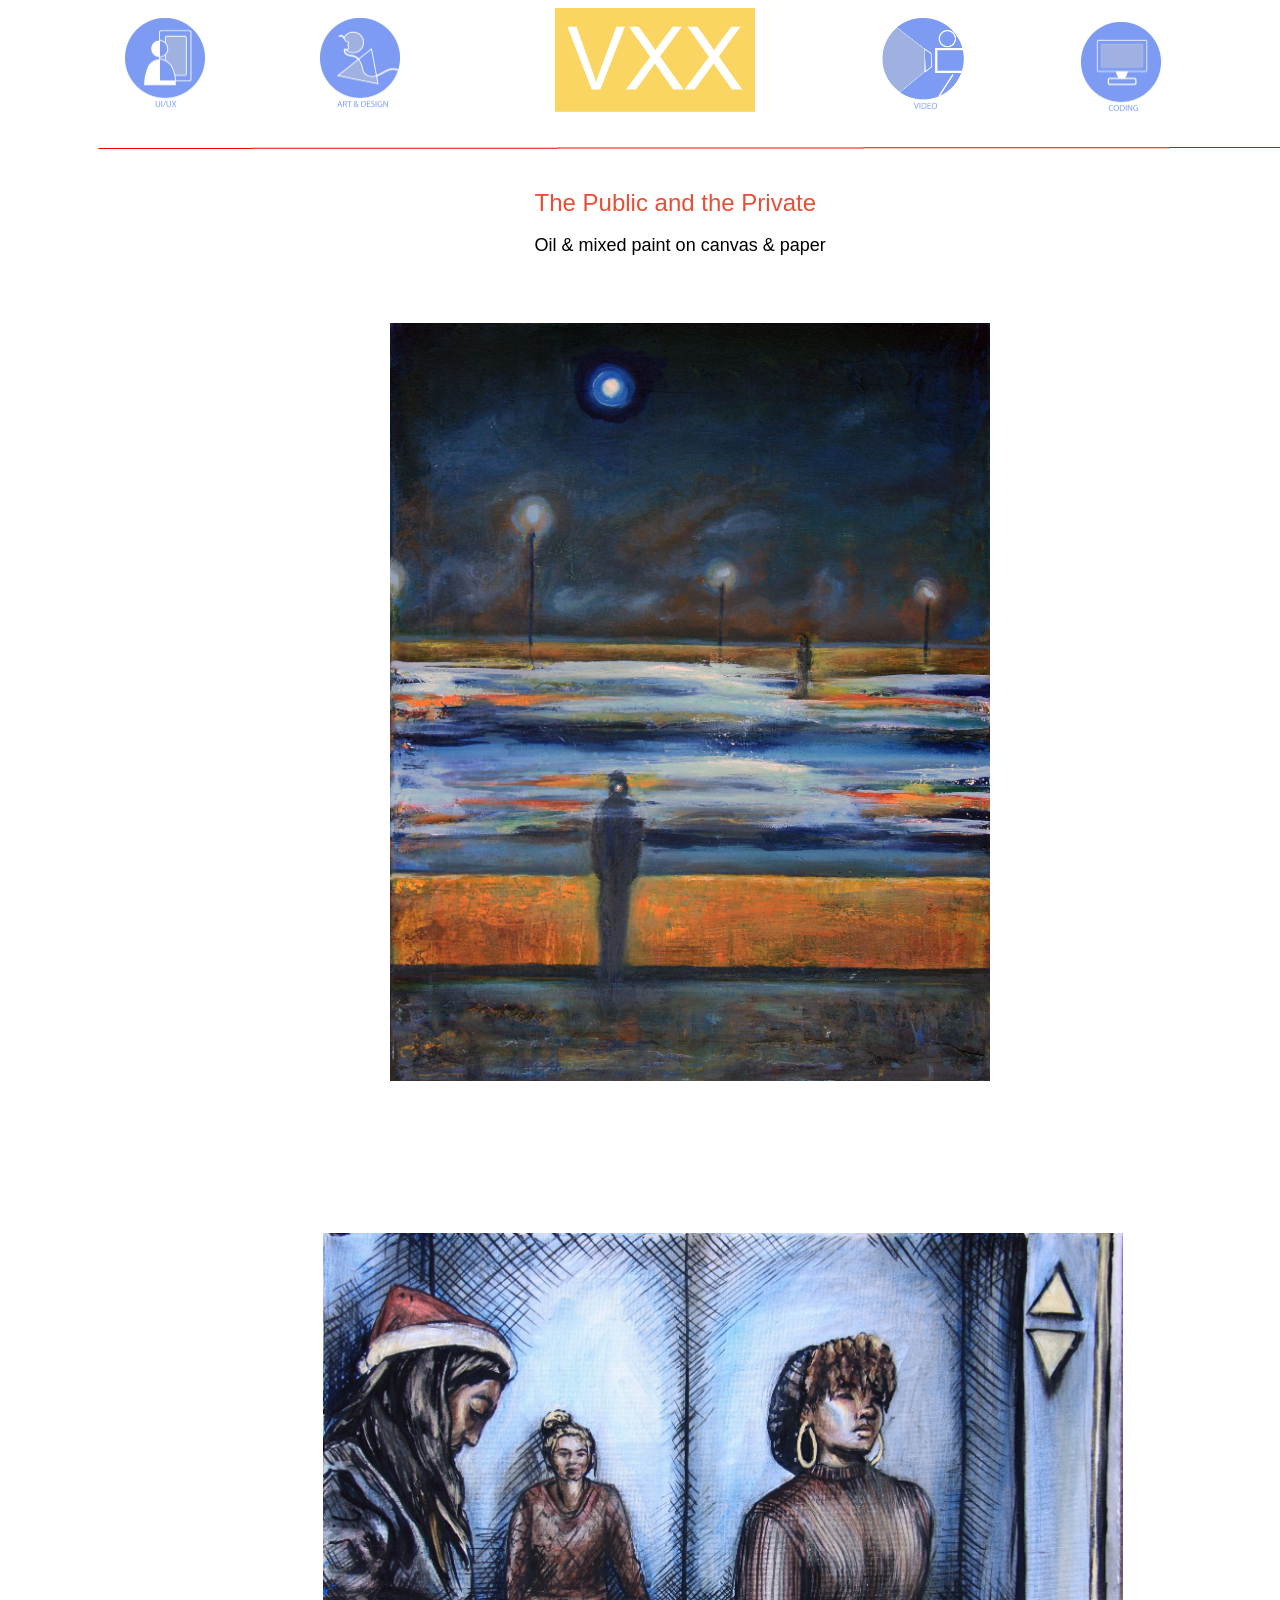
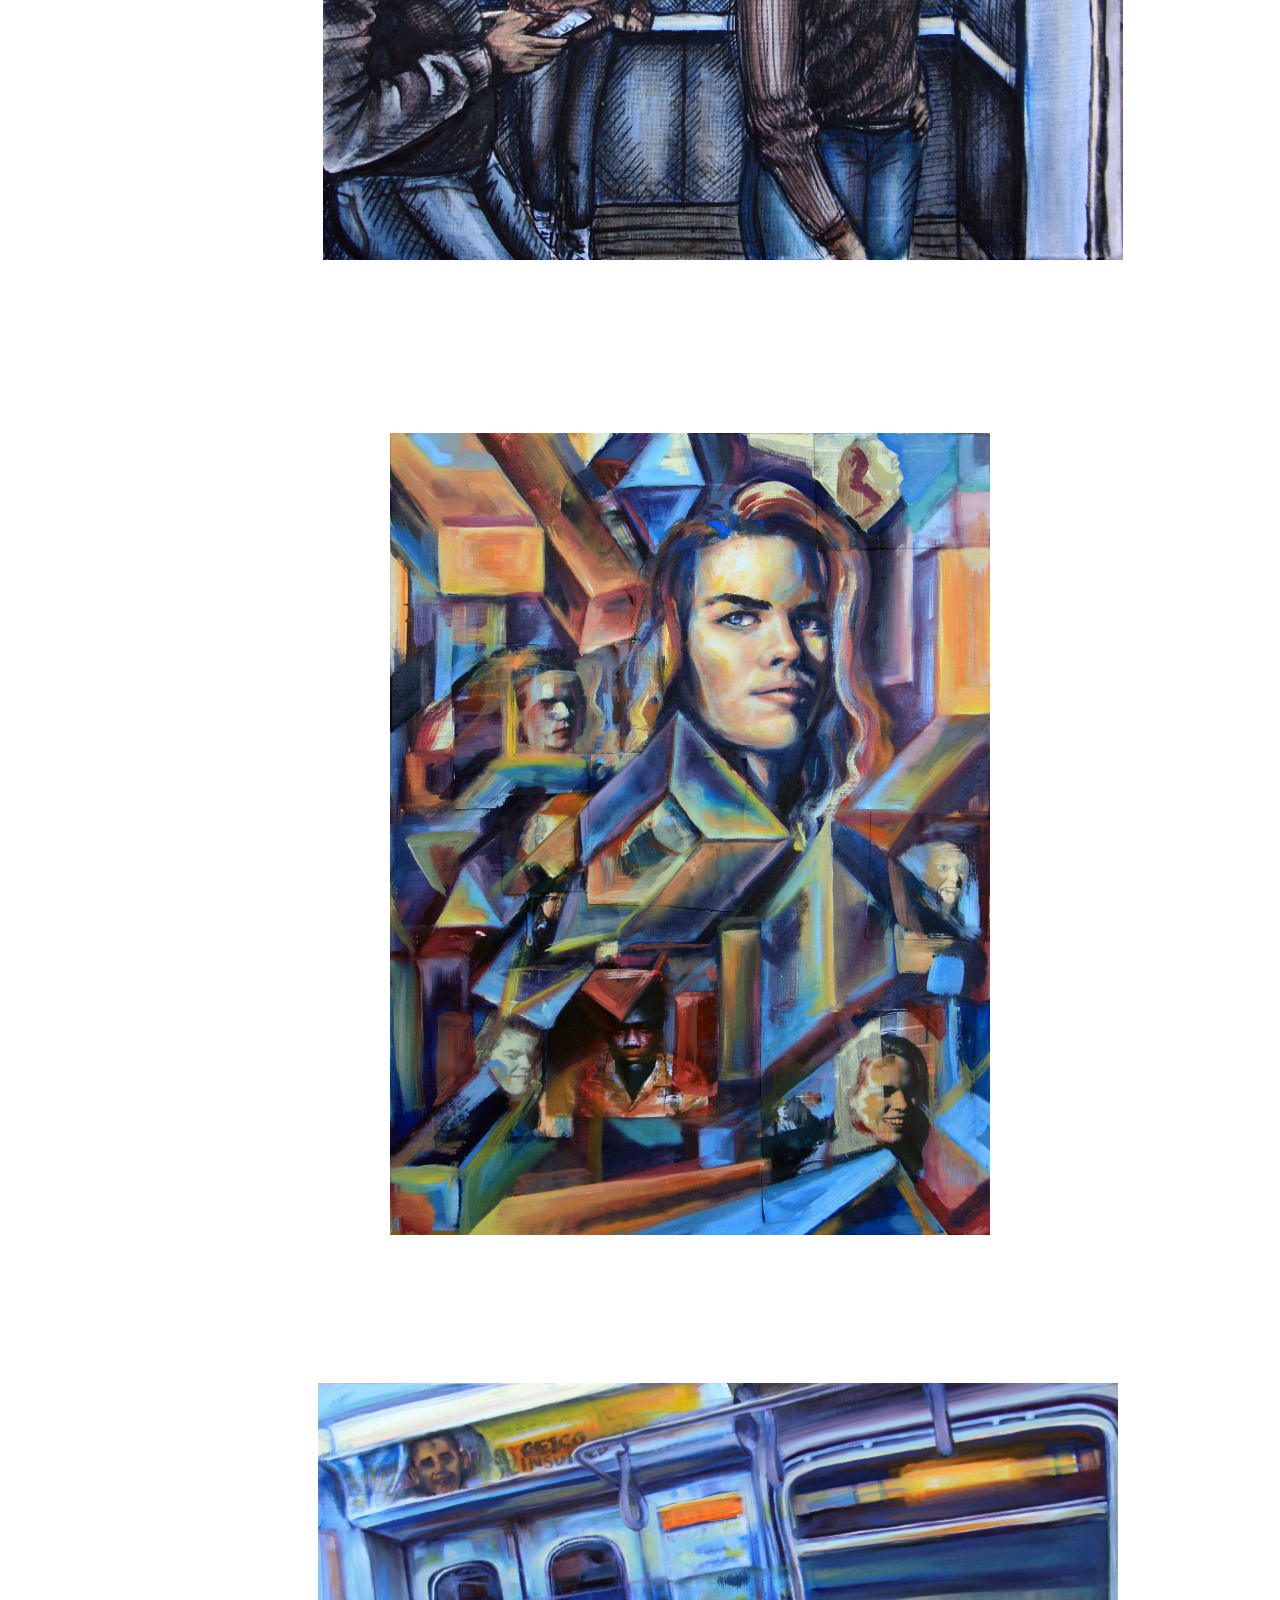
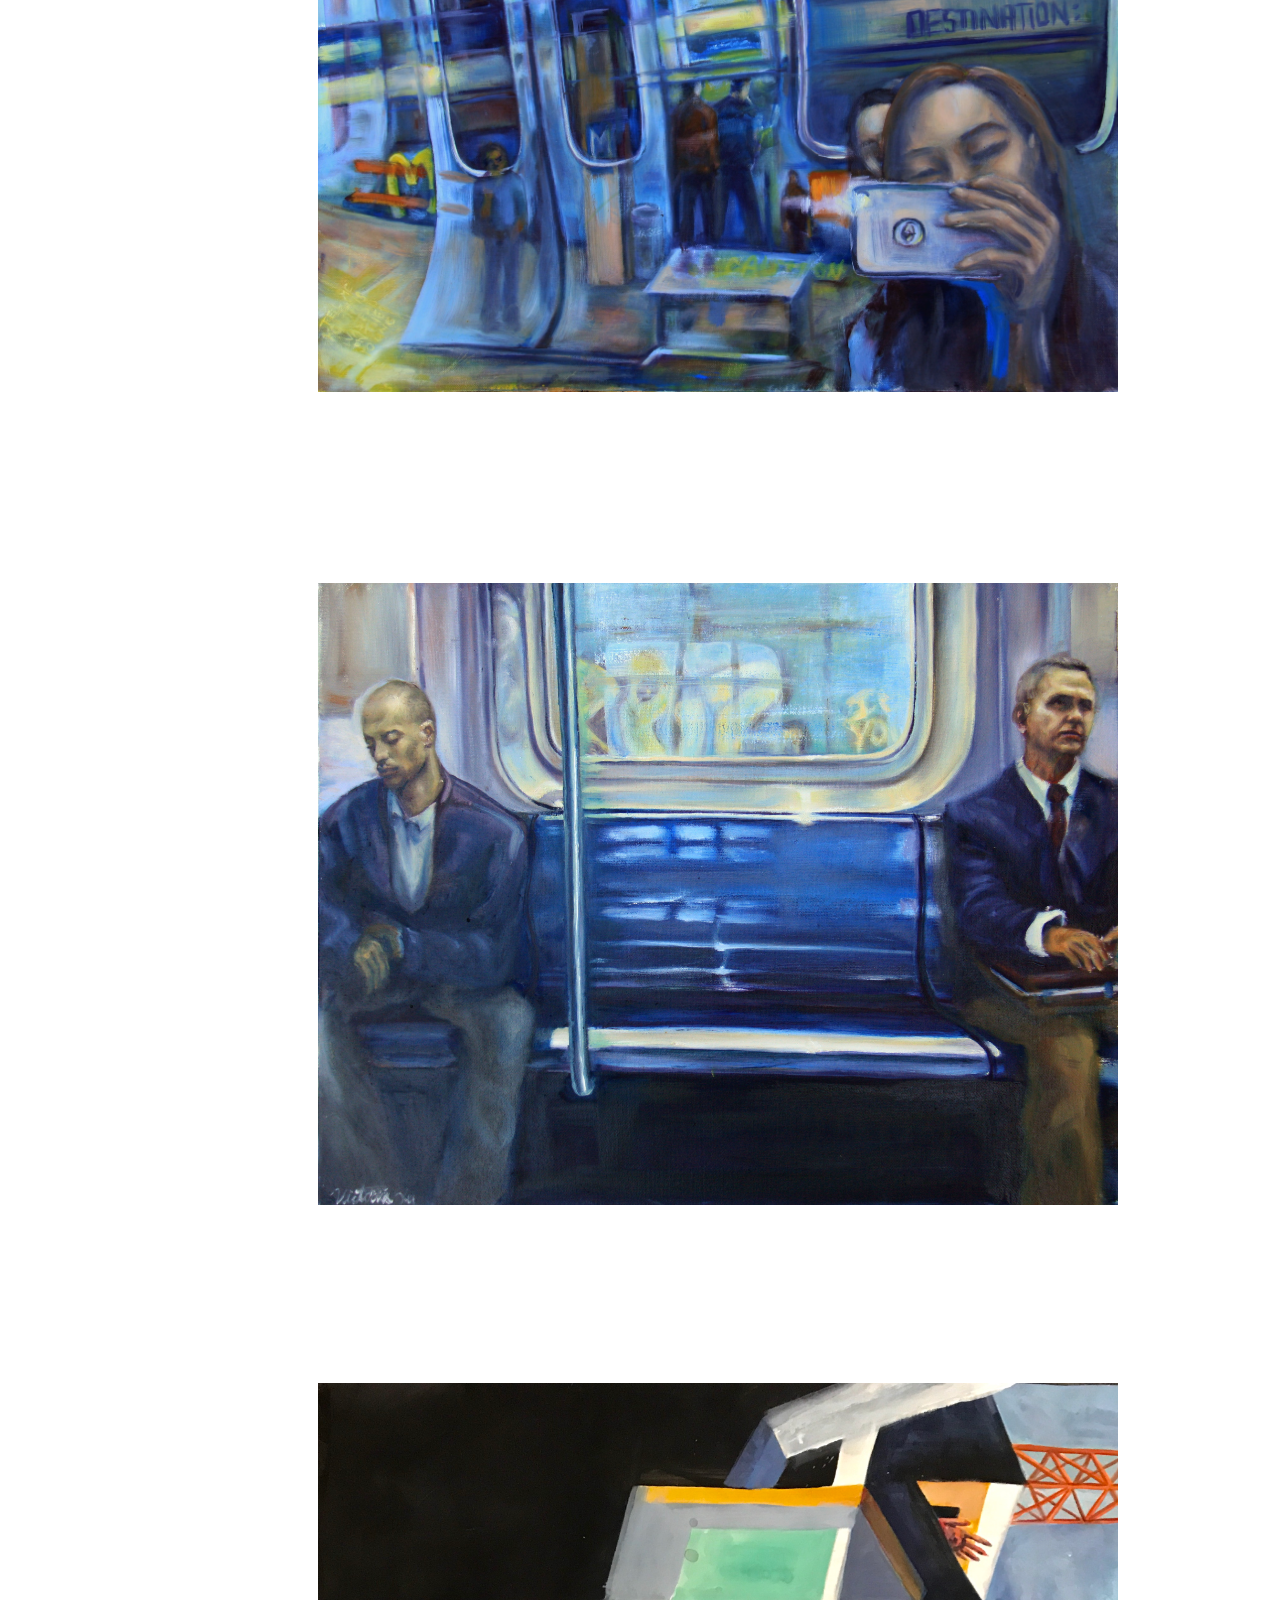
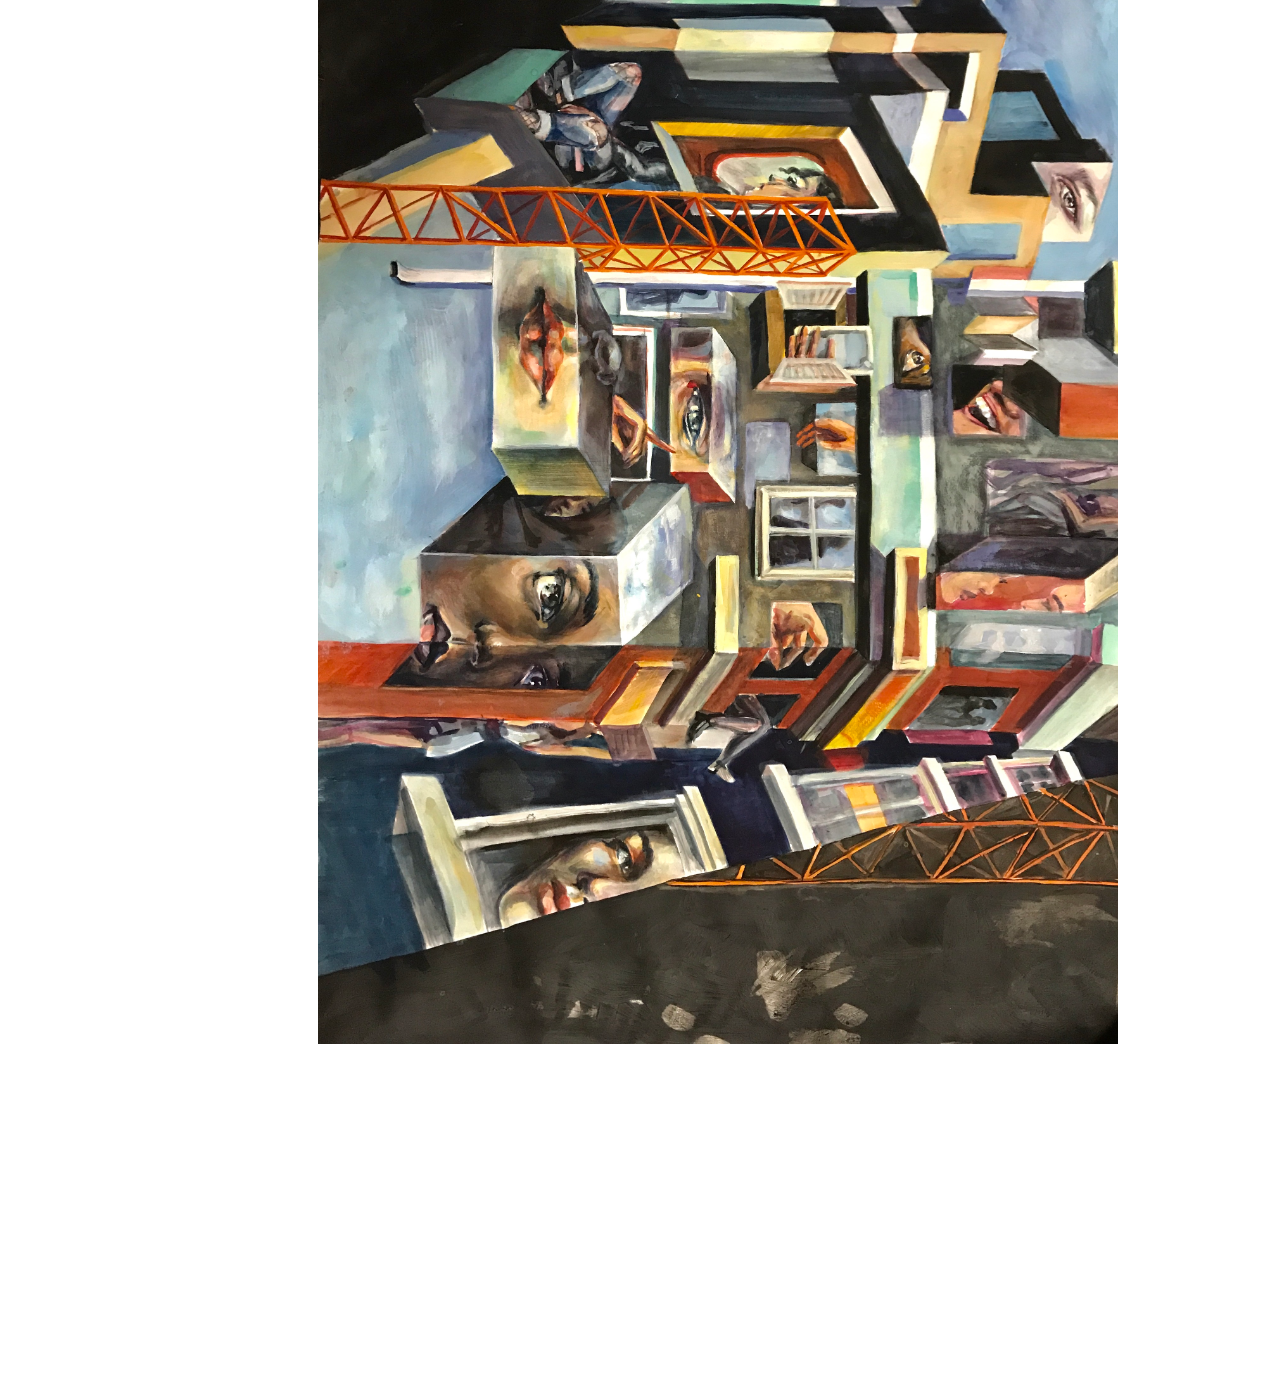
<file: demo/public_private/public_private.html>
<!DOCTYPE html>
<html lang="en">
<head>
  <title> Victoria Xu:Art & Design </title>
  <link rel="stylesheet" media="screen" href="public_private.css">
</head>
<body>
  <div class = "artLogo">
  <a href= "../art.html"> <img src = "../art_logo.png" style = "width: 80px;"> </img> </a>
  </div>

  <div class = "uiuxLogo">
  <a href= "../UIUX.html" > <img src = "../UIUX_logo.png" style = "width: 80px;"> </img> </a>
  </div>

  <div class = "vxxLogo">
    <a href= "../../index.html" >
      <img src = "../VXX.png" style = "width: 200px;"> </img>
    </a>
    </div>

  <div class = "videoLogo">
  <a href= "../#"> <img src = "../film_logo.png" style = "width: 90px;"> </img> </a>
  </div>

  <div class = "codingLogo">
  <a href= "../#"> <img src = "../coding_logo.png" style = "width: 80px;"> </img> </a>
  </div>

  <div class = "redLine">
   <img src = "../redLine.png"> </img>
  </div>

  <div class = "title">
   <h1>The Public and the Private</h1>
     <p style = "color:black;"> Oil & mixed paint on canvas & paper</p>
  </div>

  <div class = "a">
    <img src = "Final Streets.jpg" style = "width: 600px;"> </img>
  </div>

  <div class = "b">
    <img src = "Final Elevator.jpg" style = "width: 800px;"> </img>
  </div>

  <div class = "c">
    <img src = "Final Cara.jpg" style = "width: 600px;"> </img>
  </div>

  <div class = "d">
    <img src = "Final Reflection.jpg" style = "width: 800px;"> </img>
  </div>

  <div class = "e">
    <img src = "final.jpg" style = "width: 800px;"> </img>
  </div>

  <div class = "f">
    <img src = "seeing.jpg" style = "width: 800px;"> </img>
  </div>

  <div class = "g">
    <img src = "pplandplace.jpg" style = "width: 800px;"> </img>
  </div>
</body>
</file>
<file: demo/css/style.css>
/* =============================================================================
   HTML5 CSS Reset Minified - Eric Meyer
   ========================================================================== */

html,body,div,span,object,iframe,h1,h2,h3,h4,h5,h6,p,blockquote,pre,abbr,address,cite,code,del,dfn,em,img,ins,kbd,q,samp,small,strong,sub,sup,var,b,i,dl,dt,dd,ol,ul,li,fieldset,form,label,legend,table,caption,tbody,tfoot,thead,tr,th,td,article,aside,canvas,details,figcaption,figure,footer,header,hgroup,menu,nav,section,summary,time,mark,audio,video{margin:0;padding:0;border:0;outline:0;font-size:100%;vertical-align:baseline;background:transparent}
body{line-height:1}
article,aside,details,figcaption,figure,footer,header,hgroup,menu,nav,section{display:block}
nav ul{list-style:none}
blockquote,q{quotes:none}
blockquote:before,blockquote:after,q:before,q:after{content:none}
a{margin:0;padding:0;font-size:100%;vertical-align:baseline;background:transparent;text-decoration:none}
mark{background-color:#ff9;color:#000;font-style:italic;font-weight:bold}
del{text-decoration:line-through}
abbr[title],dfn[title]{border-bottom:1px dotted;cursor:help}
table{border-collapse:collapse;border-spacing:0}
hr{display:block;height:1px;border:0;border-top:1px solid #ccc;margin:1em 0;padding:0}
input,select{vertical-align:middle}
li{list-style:none}

/* =============================================================================
   My CSS
   ========================================================================== */

/* ---- base ---- */

html,body{
	width:100%;
	height:100%;
	background:#111;
}

html{
  -webkit-tap-highlight-color: rgba(0, 0, 0, 0);
}

body{
  font:normal 75% Arial, Helvetica, sans-serif;
	display:grid;
	grid-template-columns: 20% 20% 20% 20% 20%  ;
	grid-template-rows:  20% 20% 20% 20% 20% ;
}

canvas{
  /* vertical-align:bottom; */
	display:grid;
	grid-template-columns: 20% 20% 20% 20% 20% ;
	grid-template-rows:  20% 20% 20% 20% 20%  ;
}

.help{
	grid-column: 1/6;
	grid-row: 1/6;

}

/* h1 {
	font-size: 50px;
	color: #e53c15;
	background-color: #ffffff;
	font:normal 75% Arial, Helvetica, sans-serif;
 } */
 img {
	max-width: 200px;
	margin:0;
 }

 a{
	 opacity: 0.5;
   filter: alpha(opacity=50);
 }


 a:hover {
		opacity: 1.0;
	 filter: alpha(opacity=100);
 }

.logo {
	grid-column: 3/ 4;
	grid-row: 3/4;
	padding-left:20px;
	opacity: 0.98;
	visibility:visible;
}

.button{
	visibility: hidden;
	grid-column: 3/ 4;
	grid-row: 2/4;
	opacity: 0.98;

}

.origLogo {

	visibility:visible;
}

.origLogo:hover {
	/* visibility:hidden; */
	grid-column: 3/ 4;
	grid-row: 2/4;
}

.origLogo:hover + .button {
	visibility: visible;
}

/* .button:hover {
	visibility: visible;
} */

.artLogo {
	padding-bottom: 50px;
	padding-left: 70px;
	grid-column: 2/3;
	grid-row: 3/4;
	opacity: 0.98;
}

.uiuxLogo {
	padding-bottom: 50px;
	padding-left: 100px;
	grid-column: 1/2;
	grid-row: 3/4;
	opacity: 0.98;

}

.filmLogo {
	padding-bottom: 50px;
	padding-left: 60px;
	grid-column: 4/5;
	grid-row: 3/4;
	padding-top: 0px;
	opacity: 0.98;
}

.codingLogo {
	padding-bottom: 50px;
	padding-left: 20px;
	grid-column: 5/6;
	grid-row: 3/4;
	padding-top: 0px;
	opacity: 0.98;
}



/* ---- stats.js ---- */

.count-particles{
  background: #ffffff;
  position: absolute;
  top: 48px;
  left: 0;
  width: 80px;
  color: #13E8E9;
  font-size: .8em;
  text-align: left;
  text-indent: 4px;
  line-height: 14px;
  padding-bottom: 2px;
  font-family: Helvetica, Arial, sans-serif;
  font-weight: bold;
	grid-column: 1/ 5;
	grid-row: 1/5;
}

.js-count-particles{
  font-size: 1.1em;
	grid-column: 1/ 5;
	grid-row: 1/5;
}

#stats,
.count-particles{
  -webkit-user-select: none;
  margin-top: 5px;
  margin-left: 5px;
}

#stats{
  border-radius: 3px 3px 0 0;
  overflow: hidden;
}

.count-particles{
  border-radius: 0 0 3px 3px;
}


/* ---- particles.js container ---- */

#particles-js{
  width: 100%;
  height: 100%;
  background-color: white;
  background-image: url('');
  background-size: cover;
  background-position: 50% 50%;
  background-repeat: no-repeat;
}
</file>
<file: css/UIUX.css>
body{
  font:normal 75% Arial, Helvetica, sans-serif;
	display:grid;
	grid-template-columns: 7.7% 7.7% 7.7% 7.7% 7.7% 7.7% 7.7% 7.7% 7.7% 7.7% 7.7% 7.7% 7.7%  ;
	grid-template-rows:  80px 5px 40px 15px 150px 15px 150px 15px 200px ;
}

img {
 margin:0;
}

 a{
	 opacity: 0.7;
   filter: alpha(opacity=50);
 }

 a:hover {
	opacity: 1.0;
	 filter: alpha(opacity=100);
 }

.redLine{
  grid-column: 1/13;
  grid-row: 2/3;
  padding-top: 50px;
  padding-left: 75px;
}

.uiuxLogo {
  padding-top: 10px;
  grid-column: 2/4;
  grid-row: 1/2;
  max-width: 100px;
}

.artLogo {
  padding-top: 10px;

  grid-column: 4/6;
  grid-row: 1/2;
  max-width: 100px;
}

.vxxLogo {
  grid-column: 6/10;
  padding-left: 40px;
  grid-row: 1/2;
  max-width: 100px;
}

.videoLogo {
  padding-top: 10px;
  padding-left: 75px;
  grid-column: 9/11;
  grid-row: 1/2;
  max-width: 100px;
}

.codingLogo {
  padding-top: 14px;
  padding-left:80px;
  grid-column: 11/14;
  grid-row: 1/2;
  max-width: 100px;
}

.devIcon {
  padding-top: 50px;
  grid-column: 2/6;
  grid-row: 5/6;
  padding-left:35px;

}

.redesignIcon {
  padding-top: 50px;
  grid-column: 7/12;
  grid-row: 5/6;
  padding-left:65px;
}

.iterIcon {
  padding-top: 140px;
  grid-column:  7/12;
  grid-row: 7/8;
 padding-left:65px;
}

.abIcon {
  padding-top: 140px;
  grid-column:  2/6;
  grid-row: 7/8;
  padding-left:35px;
}
</file>
<file: demo/css/ab.css>
body{
  font:normal 75% Arial, Helvetica, sans-serif;
	display:grid;
	grid-template-columns: 7.7% 7.7% 7.7% 7.7% 7.7% 7.7% 7.7% 7.7% 7.7% 7.7% 7.7% 7.7% 7.7%  ;
	grid-template-rows:  120px 5px 40px 80px 80px 500px 80px 400px 80px 80px 500px 500px 60px 800px 40px 800px;
}

img {
 margin:0;
}

h1{
  font-weight: normal;
  color: #EA4E34;
}

h2{
  color: #F9C41E;
}

 a{
	 opacity: 0.7;
   filter: alpha(opacity=50);
 }

 a:hover {
	opacity: 1.0;
	 filter: alpha(opacity=100);
 }

 table {
  font-family: arial, sans-serif;
  border-collapse: collapse;
  width: 100%;
  grid-column: 3/12;
  grid-row: 8/9;
  margin-top:50px;
}

td, th {
  border: 1px solid #EA4E34;
  text-align: left;
  padding: 20px;
  color: #1A40A0;
}

td:nth-child(odd) {
  color: #4671EE;
}

 .redLine{
   grid-column: 1/13;
   grid-row: 2/3;
   padding-top: 10px;
   padding-left: 90px;
 }

 .uiuxLogo {
   padding-left: 20px;

   padding-top: 10px;
   grid-column: 2/4;
   grid-row: 1/2;
   max-width: 100px;
   opacity: 1.0;
 }

 .artLogo {
   padding-top: 10px;
   padding-left: 20px;

   grid-column: 4/6;
   grid-row: 1/2;
   max-width: 100px;
 }

 .vxxLogo {
   grid-column: 6/10;
   padding-left: 60px;
   grid-row: 1/2;
   max-width: 100px;
 }

 .videoLogo {
   padding-top: 10px;
   padding-left: 95px;
   grid-column: 9/11;
   grid-row: 1/2;
   max-width: 100px;
 }

 .codingLogo {
   padding-top: 14px;
   padding-left:100px;
   grid-column: 11/14;
   grid-row: 1/2;
   max-width: 100px;
 }


.title {
  grid-column: 1/14;
  grid-row: 3/4;
  text-align: center;
  padding-right: 20px;
  padding: 20px;
}

.subtitle {
  grid-column: 4/11;
  grid-row: 4/5;
  margin-top: 40px;
  color: #4671EE;
}

.subtitle1 {
  grid-column: 4/11;
  grid-row: 5/6;
  margin-top: 20px;
  color: #4671EE;
}

.oldSite {
  padding-top: 10px;
  grid-column: 2/6;
  grid-row: 6/7;
  padding-left:140px;
}

.newSite {
  padding-top: 10px;
  grid-column: 6/12;
  grid-row: 6/7;
  padding-left:120px;
}
.subtitle2 {
  grid-column: 6/14;
  align: center;
  grid-row: 7/8;
  margin-top: 40px;
  padding-left:50px;
  color: #4671EE;
}

.subtitle3 {
  grid-column: 4/11;
  grid-row: 9/10;
  margin-top: 40px;
  color: #4671EE;
}
.subtitle4 {
  grid-column: 4/11;
  grid-row: 10/11;
  margin-top: 60px;
  color: #4671EE;
}

/*
.subtitle4{
  grid-column: 4/11;
  grid-row: 10/11;
  color: #4671EE;
} */

.annotMockup {
  grid-column: 3/11;
  padding-left:50px;
  grid-row: 11/12;
}

.subtitle5{
  grid-column: 4/11;
  grid-row: 12/13;
  color: #4671EE;
}
</file>
<file: demo/css/dev.css>
body{
  font:normal 75% Arial, Helvetica, sans-serif;
	display:grid;
	grid-template-columns: 7.7% 7.7% 7.7% 7.7% 7.7% 7.7% 7.7% 7.7% 7.7% 7.7% 7.7% 7.7% 7.7%  ;
	grid-template-rows:  120px 5px 40px 60px 620px 400px 200px 500px 200px 380px 200px 490px 200px;
}

img {
 margin:0;
}

p {
  font-size:18px;
}

h1{
  font-weight: normal;
  color: #EA4E34;
}

h2{
  color: #F9C41E;
}

 a{
	 opacity: 0.7;
   color: #EA4E34;
   filter: alpha(opacity=50);
 }

 a:hover {
	opacity: 1.0;
	 filter: alpha(opacity=100);
 }

 table {
  font-family: arial, sans-serif;
  border-collapse: collapse;
  width: 100%;
  grid-column: 3/12;
  grid-row: 13/14;
  margin-top:50px;
}

td, th {
  /* border: 1px solid #EA4E34; */
  text-align: left;
  padding: 20px;
  color: #1A40A0;
}

td:nth-child(odd) {
  color: #EA4E34;
}



 .redLine{
   grid-column: 1/13;
   grid-row: 2/3;
   padding-top: 10px;
   padding-left: 90px;
 }

 .uiuxLogo {
   padding-left: 20px;

   padding-top: 10px;
   grid-column: 2/4;
   grid-row: 1/2;
   max-width: 100px;
 }

 .artLogo {
   padding-top: 10px;
   padding-left: 20px;
   grid-column: 4/6;
   grid-row: 1/2;
   max-width: 100px;
 }

 .vxxLogo {
   grid-column: 6/10;
   padding-left: 60px;
   grid-row: 1/2;
   max-width: 100px;
 }

 .videoLogo {
   padding-top: 10px;
   padding-left: 95px;
   grid-column: 9/11;
   grid-row: 1/2;
   max-width: 100px;
 }

 .codingLogo {
   padding-top: 14px;
   padding-left:100px;
   grid-column: 11/14;
   grid-row: 1/2;
   max-width: 100px;
 }


.title {
  grid-column: 1/14;
  grid-row: 3/4;
  text-align: center;
  padding-right: 20px;
  padding: 20px;
}

.subtitle {
  grid-column: 2/5;
  grid-row: 4/5;
  margin-top: 40px;
  color: #4671EE;
  font-size: 15px;
}

.zine{
  grid-column: 5/10;
  margin-left:10px;
  grid-row: 5/6;
}

.subtitle2 {
  grid-column: 10/13;
  grid-row: 4/7;
  font-size: 15px;
  margin-top: 40px;
  color: #F9C41E;
}

.filter1 {
  padding-left:30px;
  grid-column: 4/12;
  grid-row: 6/7;
}

.subtitle3 {
  padding-left:30px;
  grid-column: 4/11;
  grid-row: 7/8;
  color: #EA4E34;

}

.filter2{
  padding-left:30px;
  grid-column: 4/13;
  grid-row: 8/9;
}

.subtitle4 {
  padding-left:30px;
  grid-column: 4/11;
  grid-row: 9/10;
  color: #EA4E34;

}

.sort {
  padding-left:30px;
  grid-column: 4/13;
  grid-row: 10/11;
}

.subtitle5 {
  padding-left:30px;
  grid-column: 4/11;
  grid-row: 11/12;
  color: #EA4E34;

}

.search {
  padding-left:30px;
  grid-column: 4/13;
  grid-row: 12/13;
}

.subtitle6 {
  padding-left:30px;
  grid-column: 4/11;
  grid-row: 13/14;
  color: #EA4E34;

}
</file>
<file: demo/css/iterative.css>
body{
  font:normal 100% Arial, Helvetica, sans-serif;
	display:grid;
	grid-template-columns: 7.7% 7.7% 7.7% 7.7% 7.7% 7.7% 7.7% 7.7% 7.7% 7.7% 7.7% 7.7% 7.7%  ;
	grid-template-rows:  120px 5px 40px 80px 80px 500px 350px 290px 400px 400px 400px 40px 800px;
}

p {
  font-size: 18px;
}

img {
 margin:0;
}

h1{
  font-weight: normal;
  color: #EA4E34;
}

h2{
  color: #F9C41E;
}

 a{
	 opacity: 0.7;
   filter: alpha(opacity=50);
 }

 a:hover {
	opacity: 1.0;
	 filter: alpha(opacity=100);
 }

 table {
  font-family: arial, sans-serif;
  border-collapse: collapse;
  width: 100%;
  grid-column: 3/12;
  grid-row: 13/14;
  margin-top:50px;
}

td, th {
  /* border: 1px solid #EA4E34; */
  text-align: left;
  padding: 20px;
  color: #1A40A0;
}

td:nth-child(odd) {
  color: #4671EE;
}

 .redLine{
   grid-column: 1/13;
   grid-row: 2/3;
   padding-top: 10px;
   padding-left: 90px;
 }

 .uiuxLogo {
   padding-left: 20px;

   padding-top: 10px;
   grid-column: 2/4;
   grid-row: 1/2;
   max-width: 100px;
   opacity: 1.0;
 }

 .artLogo {
   padding-top: 10px;
   padding-left: 20px;

   grid-column: 4/6;
   grid-row: 1/2;
   max-width: 100px;
 }

 .vxxLogo {
   grid-column: 6/10;
   padding-left: 60px;
   grid-row: 1/2;
   max-width: 100px;
 }

 .videoLogo {
   padding-top: 10px;
   padding-left: 95px;
   grid-column: 9/11;
   grid-row: 1/2;
   max-width: 100px;
 }

 .codingLogo {
   padding-top: 14px;
   padding-left:100px;
   grid-column: 11/14;
   grid-row: 1/2;
   max-width: 100px;
 }


.title {
  grid-column: 1/14;
  grid-row: 3/4;
  text-align: center;
  padding-right: 20px;
  padding: 20px;
}

.subtitle {
  grid-column: 4/11;
  grid-row: 4/5;
  margin-top: 40px;
  color: #4671EE;
}

.subtitle1 {
  grid-column: 4/11;
  grid-row: 5/6;
  margin-top: 20px;
  color: #4671EE;
}

.oldSite {
  padding-top: 10px;
  grid-column: 2/6;
  grid-row: 6/7;
  padding-left:140px;
}

.newSite {
  padding-top: 10px;
  grid-column: 6/12;
  grid-row: 6/7;
  padding-left:120px;
}
.subtitle2 {
  grid-column: 4/11;
  align: center;
  grid-row: 7/8;
  margin-top: 80px;
  color: #4671EE;
}

.subtitle3 {
  grid-column: 4/11;
  grid-row: 8/9;
  margin-top: 160px;
  color: #4671EE;
}

.wire1{
  grid-column: 2/5;
  grid-row: 9/10;
  padding-left: 50px;
  margin-top: 40px;
}

.wire2{
  grid-column: 6/9;
  grid-row: 9/10;
  padding-left: 140px;
  margin-top: 40px;
}

.wire3{
  grid-column: 2/5;
  padding-left: 50px;
  grid-row: 10/11;
  margin-top: 40px;

}

.wire4{
  grid-column: 6/9;
  grid-row: 10/11;
  padding-left: 140px;
  margin-top: 40px;

}

.wire5{
  grid-column: 2/5;
  padding-left: 50px;
  grid-row: 11/12;
  margin-top: 20px;

}

.wire6{
  grid-column: 6/9;
  padding-left: 80px;
  grid-row: 11/12;
  padding-left: 143px;
  margin-top: 20px;
}

.subtitle5{
  grid-column: 6/11;
  grid-row: 12/13;
  color: #4671EE;
}
</file>
<file: demo/css/UIUX.css>
body{
  font:normal 75% Arial, Helvetica, sans-serif;
	display:grid;
	grid-template-columns: 7.7% 7.7% 7.7% 7.7% 7.7% 7.7% 7.7% 7.7% 7.7% 7.7% 7.7% 7.7% 7.7%  ;
	grid-template-rows:  80px 5px 40px 15px 150px 15px 150px 15px 200px ;
}

img {
 margin:0;
}

 a{
	 opacity: 0.7;
   filter: alpha(opacity=50);
 }

 a:hover {
	opacity: 1.0;
	 filter: alpha(opacity=100);
 }

.redLine{
  grid-column: 1/13;
  grid-row: 2/3;
  padding-top: 50px;
  padding-left: 90px;
}

.uiuxLogo {
  padding-left: 20px;

  padding-top: 10px;
  grid-column: 2/4;
  grid-row: 1/2;
  max-width: 100px;
  opacity: 1.0;
}

.artLogo {
  padding-top: 10px;
  padding-left: 20px;

  grid-column: 4/6;
  grid-row: 1/2;
  max-width: 100px;
}

.vxxLogo {
  grid-column: 6/10;
  padding-left: 60px;
  grid-row: 1/2;
  max-width: 100px;
}

.videoLogo {
  padding-top: 10px;
  padding-left: 95px;
  grid-column: 9/11;
  grid-row: 1/2;
  max-width: 100px;
}

.codingLogo {
  padding-top: 14px;
  padding-left:100px;
  grid-column: 11/14;
  grid-row: 1/2;
  max-width: 100px;
}

.devIcon {
  padding-top: 50px;
  grid-column: 2/6;
  grid-row: 5/6;
  padding-left:55px;

}

.redesignIcon {
  padding-top: 50px;
  grid-column: 7/12;
  grid-row: 5/6;
  padding-left:85px;
}

.iterIcon {
  padding-top: 140px;
  grid-column:  7/12;
  grid-row: 7/8;
 padding-left:85px;
}

.abIcon {
  padding-top: 140px;
  grid-column:  2/6;
  grid-row: 7/8;
  padding-left:55px;
}
</file>
<file: demo/css/VXX.css>
body{
  font:normal 75% Arial, Helvetica, sans-serif;
	display:grid;
	grid-template-columns: 7.7% 7.7% 7.7% 7.7% 7.7% 7.7% 7.7% 7.7% 7.7% 7.7% 7.7% 7.7% 7.7%  ;
	grid-template-rows:  120px 5px 120px 400px 200px 560px;
}

p {
  font-size: 18px;
}
img {
 margin:0;
}

h1{
  font-weight: normal;
  color: #EA4E34;
}


h2{
  color: #F9C41E;
}

 a {
	 opacity: 0.7;
   filter: alpha(opacity=50);
 }

 a:hover {
	  opacity: 1.0;
	 filter: alpha(opacity=100);
 }
 .redLine{
   grid-column: 1/13;
   grid-row: 2/3;
   padding-top: 10px;
   padding-left: 90px;
 }

 .uiuxLogo {
   padding-left: 20px;

   padding-top: 10px;
   grid-column: 2/4;
   grid-row: 1/2;
   max-width: 100px;
   opacity: 1.0;
 }

 .artLogo {
   padding-top: 10px;
   padding-left: 20px;

   grid-column: 4/6;
   grid-row: 1/2;
   max-width: 100px;
 }

 .vxxLogo {
   grid-column: 6/10;
   padding-left: 60px;
   grid-row: 1/2;
   max-width: 100px;
 }

 .videoLogo {
   padding-top: 10px;
   padding-left: 95px;
   grid-column: 9/11;
   grid-row: 1/2;
   max-width: 100px;
 }

 .codingLogo {
   padding-top: 14px;
   padding-left:100px;
   grid-column: 11/14;
   grid-row: 1/2;
   max-width: 100px;
 }


.title {
  grid-column: 1/14;
  grid-row: 3/4;
  text-align: center;
  padding-right: 20px;
  padding: 20px;
}

.name {
  grid-column: 5/11;
  padding-left:80px;
  padding-top: 50px;
  grid-row: 3/4;
}

.lilRed{
  grid-column: 5/11;
  padding-left:0px;
  grid-row: 4/5;
  padding-top:20px;
}

.bio{
  grid-column: 4/11;
  padding-left:0px;
  padding-top: 40px;
  grid-row: 5/6;
  color: #EA4E34;

}

.influences {
   grid-column: 3/6;
    grid-row: 6/7;
    padding-top:50px;
    padding-left:150px;
  }

.resume {
    grid-column: 7/12;
    grid-row: 6/7;
    padding-top:50px;

    padding-left:150px;
  }
</file>
<file: demo/public_private/public_private.css>
body{
  font:normal 75% Arial, Helvetica, sans-serif;
	display:grid;
	grid-template-columns: 7.7% 7.7% 7.7% 7.7% 7.7% 7.7% 7.7% 7.7% 7.7% 7.7% 7.7% 7.7% 7.7%  ;
	grid-template-rows:  120px 5px 150px 950px 800px 950px 800px 800px 800px 800px;
}

p {
  font-size: 18px;
}
img {
 margin:0;
}

h1{
  font-weight: normal;
  color: #EA4E34;
}

h2{
  color: #F9C41E;
}

 a{
	 opacity: 0.7;
   filter: alpha(opacity=50);
 }

 a:hover {
	opacity: 1.0;
	 filter: alpha(opacity=100);
 }

 .title{
   padding-top: 40px;
   padding-left:40px;
   grid-column: 6/13;
   grid-row: 3/4;
   align: center;
 }

 .redLine{
   grid-column: 1/13;
   grid-row: 2/3;
   padding-top: 10px;
   padding-left: 90px;
 }

 .uiuxLogo {
   padding-left: 20px;

   padding-top: 10px;
   grid-column: 2/4;
   grid-row: 1/2;
   max-width: 100px;
   opacity: 1.0;
 }

 .artLogo {
   padding-top: 10px;
   padding-left: 20px;

   grid-column: 4/6;
   grid-row: 1/2;
   max-width: 100px;
 }

 .vxxLogo {
   grid-column: 6/10;
   padding-left: 60px;
   grid-row: 1/2;
   max-width: 100px;
 }

 .videoLogo {
   padding-top: 10px;
   padding-left: 95px;
   grid-column: 9/11;
   grid-row: 1/2;
   max-width: 100px;
 }

 .codingLogo {
   padding-top: 14px;
   padding-left:100px;
   grid-column: 11/14;
   grid-row: 1/2;
   max-width: 100px;
 }

 .a {
   padding-top: 40px;
   padding-left:90px;
   grid-column: 4/8;
   grid-row: 4/5;
 }

 .b {
   padding-left:120px;
   grid-column: 3/8;
   grid-row: 5/6;
 }

 .c {
   padding-left:90px;
   padding-bottom:80px;
   grid-column: 4/8;
   grid-row: 6/7;
 }

 .d {
   padding-left:115px;
   grid-column: 3/8;
   grid-row: 7/8;
 }

 .e {
   padding-left:115px;
   grid-column: 3/8;
   grid-row: 8/9;
 }

 .f {
   padding-left:115px;
   grid-column: 3/8;
   grid-row: 9/10;
 }

 .g {
   padding-left:115px;
   grid-column: 3/8;
   grid-row: 9/10;
 }
</file>
